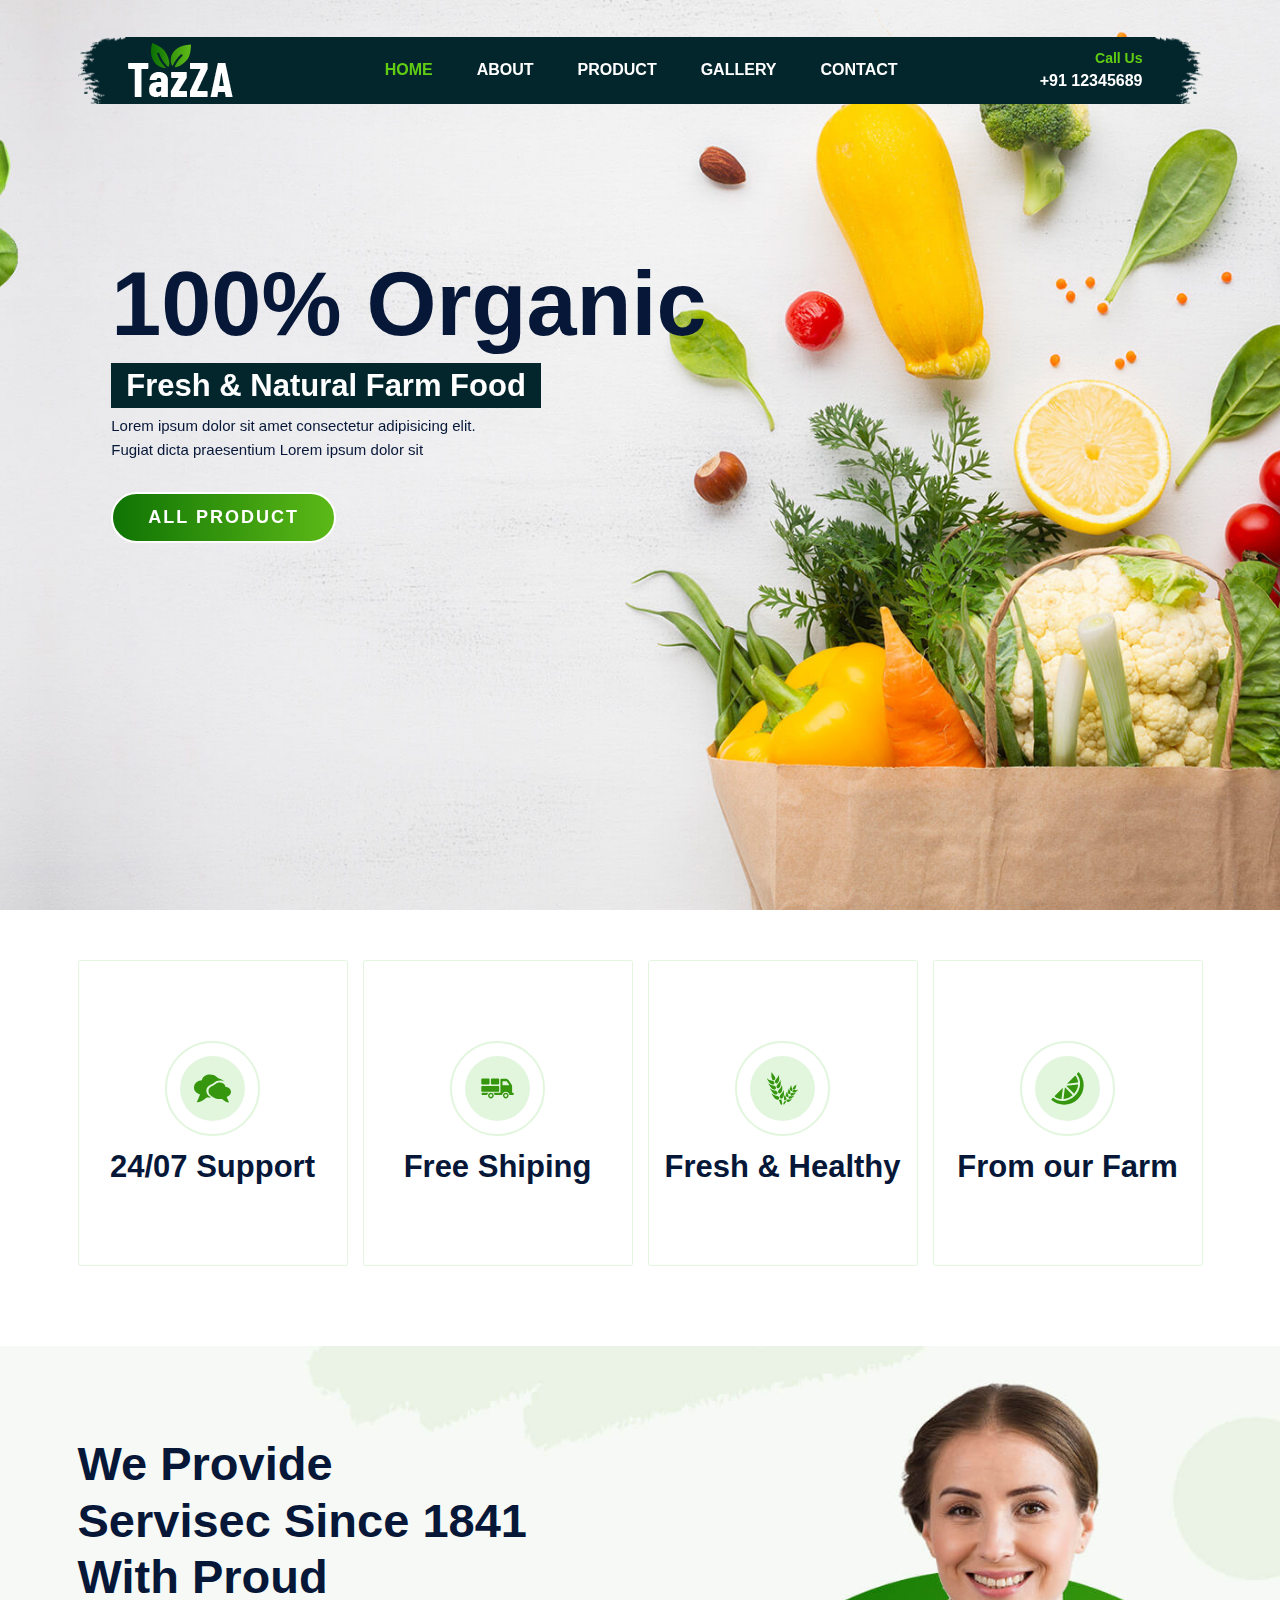
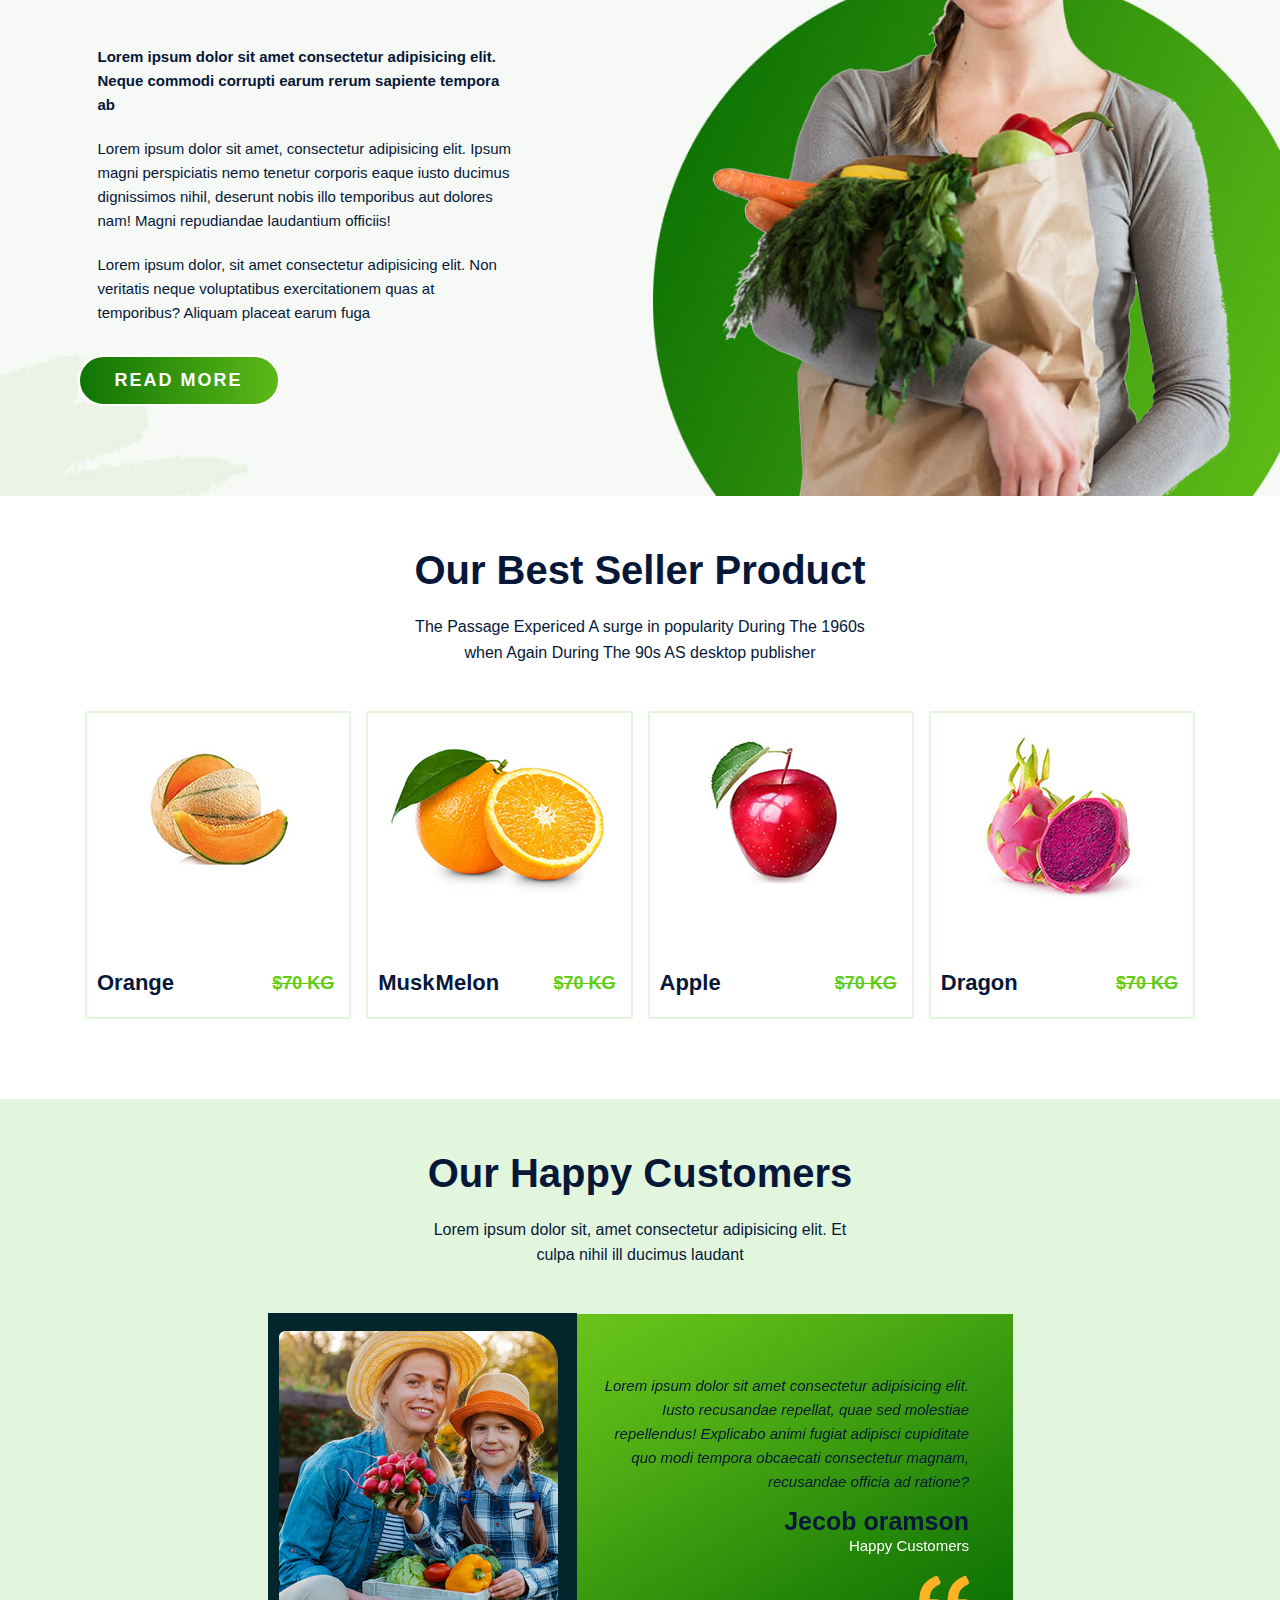
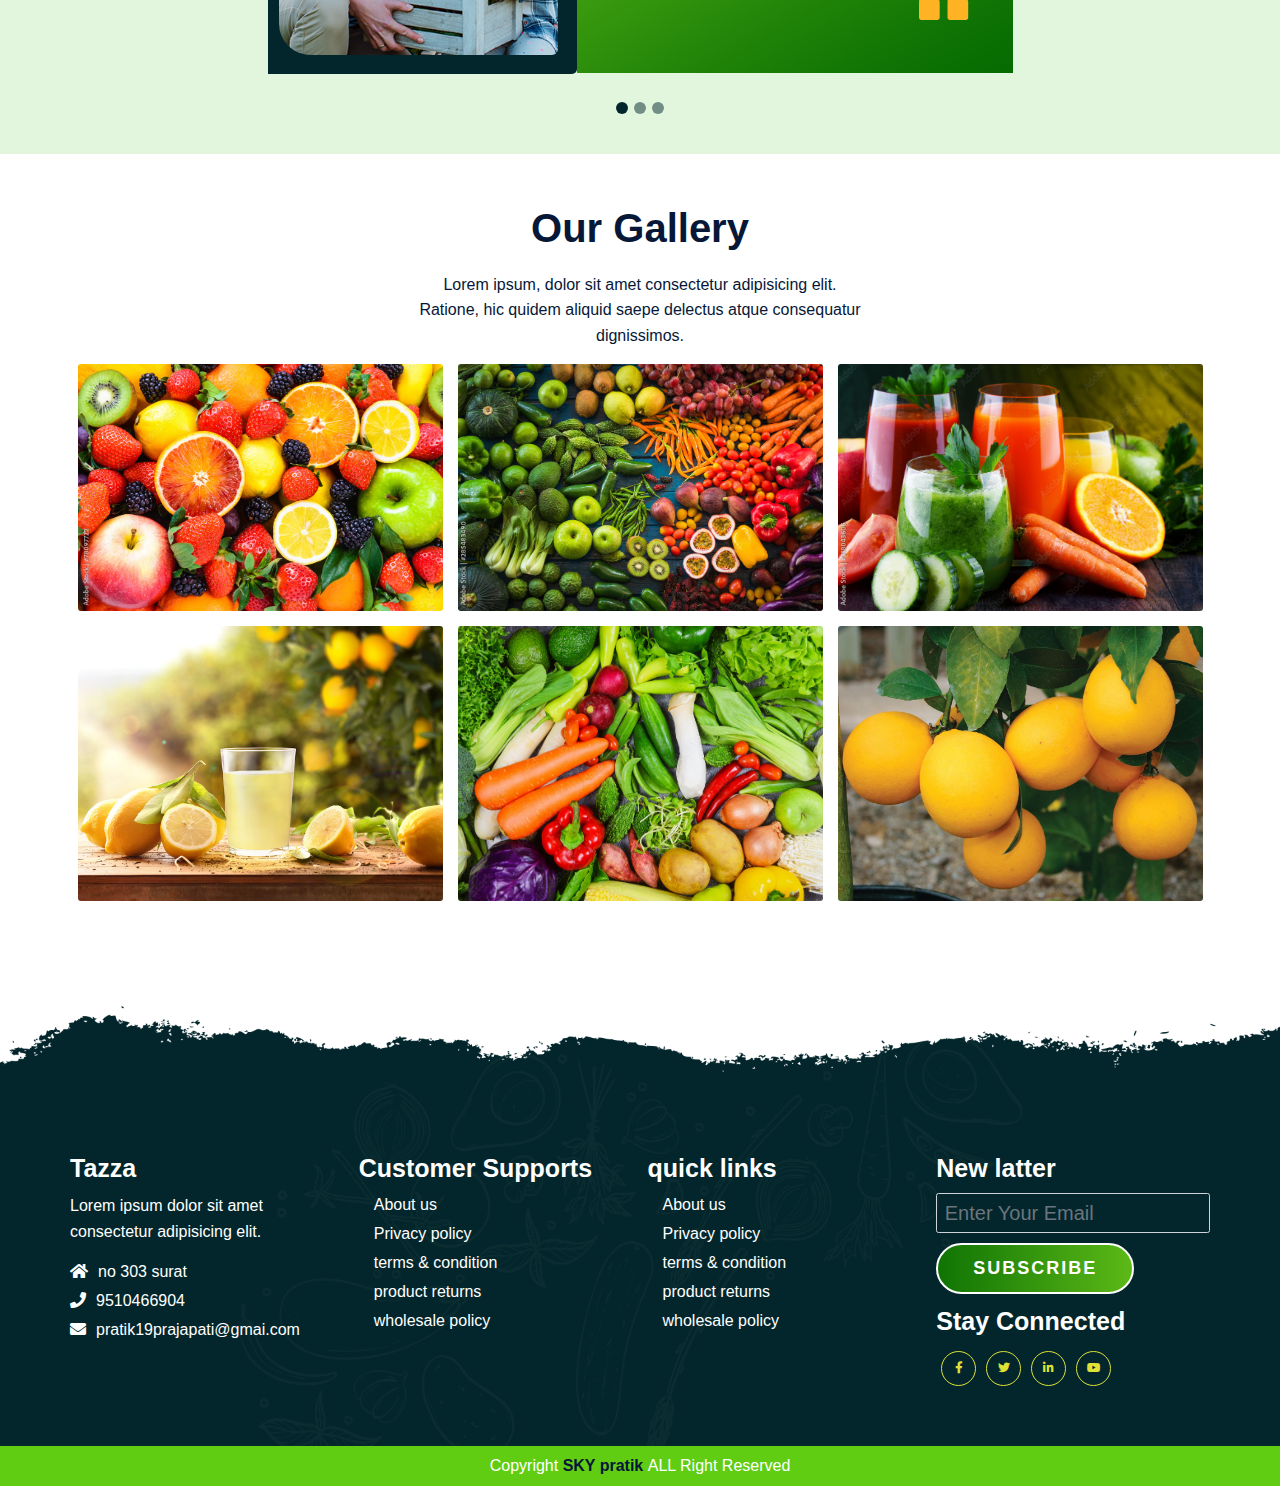
<file: index.html>
<!DOCTYPE html>
<html lang="en">

<head>
  <meta charset="UTF-8">
  <meta name="viewport" content="width=device-width, initial-scale=1.0">
  <title>Document</title>
  <!-- bootstrap css -->
    <link rel="stylesheet" href="bootstrap-5.1.3-dist/css/bootstrap.min.css">

  <!-- fontawsome cdn -->
  <link rel="stylesheet" href="https://cdnjs.cloudflare.com/ajax/libs/font-awesome/5.15.4/css/all.min.css"
    integrity="sha512-1ycn6IcaQQ40/MKBW2W4Rhis/DbILU74C1vSrLJxCq57o941Ym01SwNsOMqvEBFlcgUa6xLiPY/NS5R+E6ztJQ=="
    crossorigin="anonymous" referrerpolicy="no-referrer" />


  <!-- customize css -->
  <!-- style css -->
  <link rel="stylesheet" href="css/style.css">

  <!-- responsive css -->
  <link rel="stylesheet" href="css/responsive-style.css">
</head>

<body>
  <!-- 01 nav bar section star -->
  <header id="full_nav">
    <div class="header">
      <div class="container">
        <nav class="navbar navbar-expand-lg ">
          <a class="navbar-brand" href="#">
            <img src="img/logo.png" alt="logo">
          </a>
          <button class="navbar-toggler" type="button" data-bs-toggle="collapse" data-bs-target="#navbarNav"
            aria-controls="navbarNav" aria-expanded="false" aria-label="Toggle navigation">
            <!-- <span class="navbar-toggler-icon"></span> -->
            <i class="fas fa-stream navbar-toggler-icon"></i>
          </button>
          <div class="collapse navbar-collapse" id="navbarNav">
            <ul class="navbar-nav mx-auto">
              <li class="nav-item">
                <a class="nav-link active" aria-current="page" href="index.html">Home</a>
              </li>
              <li class="nav-item">
                <a class="nav-link " href="about.html">About</a>
              </li>
              <li class="nav-item">
                <a class="nav-link" href="product.html">Product</a>
              </li>
              <li class="nav-item">
                <a class="nav-link" href="gallery.html">Gallery</a>
              </li>
              <li class="nav-item">
                <a class="nav-link" href="contact.html">Contact</a>
              </li>
            </ul>
            <div class="header_right">
              <div class="text-lg-end">
                <span>Call Us</span>
                <span class="phone_no">+91 12345689</span>

              </div>

            </div>
          </div>
        </nav>

      </div>

    </div>

  </header>
  <!-- nav bar section end -->

  <!-- 02 banner section start -->
  <section class="banner_section">
    <div class="container">
      <div id="carouselExampleCaptions" class="carousel slide" data-bs-ride="carousel">

        <div class="carousel-inner">
          <div class="carousel-item active">
            <div class="carousel-caption ">
              <div class="banner-contant">
                <h1>100% Organic</h1>
                <h3>Fresh & Natural Farm Food</h3>
                <p>Lorem ipsum dolor sit amet consectetur adipisicing elit. Fugiat dicta praesentium Lorem ipsum dolor
                  sit </p>
                <a href="product.html" class="btn main-btn">ALL PRODUCT</a>
              </div>
            </div>
          </div>
          <div class="carousel-item ">
            <div class="carousel-caption ">
              <div class="banner-contant">
                <h1>100% Organic</h1>
                <h3>Fresh & Natural Farm Food</h3>
                <p>Lorem ipsum dolor sit amet consectetur adipisicing elit. Fugiat dicta praesentium </p>
                <a href="product.html" class="btn main-btn">ALL PRODUCT</a>
              </div>
            </div>
          </div>
        </div>
      </div>

    </div>
  </section>
  <!-- banner section end -->

  <!-- 03  4card section start -->
  <section class="feature_section">
    <div class="container">
      <div class="row">
        <div class="col-6 col-lg-3 mb-5">
          <div class="card features-box">
            <div class="text-center">
              <div class="features-icon-border">
                <div class="features-icon">
                  <img src="./img/feature-icon/ui-chat.svg" alt="">
                </div>
              </div>
              <div class="features-text">
                <h3>24/07 Support</h3>
              </div>
            </div>
          </div>
        </div>
        <div class="col-6 col-lg-3 mb-5">
          <div class="card features-box">
            <div class="text-center">
              <div class="features-icon-border">
                <div class="features-icon">
                  <img src="./img/feature-icon/truck-loaded.svg" alt="">
                </div>
              </div>
              <div class="features-text">
                <h3>Free Shiping</h3>
              </div>
            </div>
          </div>
        </div>
        <div class="col-6 col-lg-3 mb-5">
          <div class="card features-box">
            <div class="text-center">
              <div class="features-icon-border">
                <div class="features-icon">
                  <img src="./img/feature-icon/wheat.svg" alt="">
                </div>
              </div>
              <div class="features-text">
                <h3>Fresh & Healthy</h3>
              </div>
            </div>
          </div>
        </div>
        <div class="col-6 col-lg-3 mb-5">
          <div class="card features-box">
            <div class="text-center">
              <div class="features-icon-border">
                <div class="features-icon">
                  <img src="./img/feature-icon/lemon.svg" alt="">
                </div>
              </div>
              <div class="features-text">
                <h3>From our Farm</h3>
              </div>
            </div>
          </div>
        </div>
      </div>
    </div>
  </section>
  <!--  4card section end -->

  <!-- 04 about section start -->
  <section class="landing_about_section">
    <div class="container">
      <div class="row align-items-center">
        <div class="col-xl-5 col-lg-6 col-sm-8">
          <div class="about-contant">
            <h2>We provide Servisec since 1841 with proud</h2>
            <div class="about-details">
              <p class="fw-bold">
                Lorem ipsum dolor sit amet consectetur adipisicing elit. Neque commodi corrupti earum rerum sapiente
                tempora ab
              </p>
              <p>Lorem ipsum dolor sit amet, consectetur adipisicing elit. Ipsum magni perspiciatis nemo tenetur
                corporis eaque iusto ducimus dignissimos nihil, deserunt nobis illo temporibus aut dolores nam! Magni
                repudiandae laudantium officiis!</p>
              <p>Lorem ipsum dolor, sit amet consectetur adipisicing elit. Non veritatis neque voluptatibus
                exercitationem quas at temporibus? Aliquam placeat earum fuga </p>

              <a href="about.html" class="btn main-btn">Read More</a>
            </div>
          </div>
        </div>
      </div>
    </div>
  </section>
  <!-- 04 about section end -->

  <!-- 05 product card section start -->
  <section class="landing_product_section">
    <div class="container">
      <div class="row justify-content-center">
        <div class="col-12 text-center pb-5">
          <h2 class="section-title">Our best Seller Product</h2>
          <p class="section-subtitle">
            The Passage Expericed A surge in popularity During The 1960s when Again During The 90s AS desktop publisher
          </p>
        </div>
      </div>
      <div class="row mx-0">
        <div class="col-lg-3 col-sm-3 col-md-6  mb-5">
          <div class="card product-card">
            <div class="product-img">
              <img src="./img/products/product-1.jpg" alt="" class="img-fluid">
            </div>
            <div class="d-flex align-items-center justify-content-between">
              <h3>Orange</h3>
              <span>$70 KG</span>
            </div>
            <div class="product-detail">
              <a href="product.html" class="btn main-btn">View Products</a>
            </div>
          </div>

        </div>
        <div class="col-lg-3 col-sm-3 col-md-6 mb-5">
          <div class="card product-card">
            <div class="product-img">
              <img src="./img/products/product-2.jpg" alt="" class="img-fluid">
            </div>
            <div class="d-flex align-items-center justify-content-between">
              <h3>Musk Melon</h3>
              <span>$70 KG</span>
            </div>
            <div class="product-detail">
              <a href="product.html" class="btn main-btn">View Products</a>
            </div>
          </div>

        </div>
        <div class="col-lg-3 col-sm-3 col-md-6  mb-5">
          <div class="card product-card">
            <div class="product-img">
              <img src="./img/products/product-3.jpg" alt="" class="img-fluid">
            </div>
            <div class="d-flex align-items-center justify-content-between">
              <h3>Apple</h3>
              <span>$70 KG</span>
            </div>
            <div class="product-detail">
              <a href="product.html" class="btn main-btn">View Products</a>
            </div>
          </div>

        </div>
        <div class="col-lg-3 col-sm-3 col-md-6  mb-5">
          <div class="card product-card">
            <div class="product-img">
              <img src="./img/products/product-4.jpg" alt="" class="img-fluid">
            </div>
            <div class="d-flex align-items-center justify-content-between">
              <h3>Dragon</h3>
              <span>$70 KG</span>
            </div>
            <div class="product-detail">
              <a href="product.html" class="btn main-btn">View Products</a>
            </div>
          </div>

        </div>
      </div>
    </div>

  </section>
  <!-- 05 product card section end -->

  <!-- 06 review section start -->
  <section class="testimonial_section">
    <div class="container">
      <div class="row pb-5">
        <div class="col-12 text-center">
          <h2 class="section-title">Our Happy Customers</h2>
          <p class="section-subtitle">Lorem ipsum dolor sit, amet consectetur adipisicing elit. Et culpa nihil ill
            ducimus laudant</p>
        </div>
      </div>
      <div class="row justify-content-center">
        <div class="col-xl-8 col-md-10 ">
          <div id="carouselExampleIndicators" class="carousel slide" data-bs-ride="carousel">
            <div class="carousel-indicators">
              <button type="button" data-bs-target="#carouselExampleIndicators" data-bs-slide-to="0" class="active"
                aria-current="true" aria-label="Slide 1"></button>
              <button type="button" data-bs-target="#carouselExampleIndicators" data-bs-slide-to="1"
                aria-label="Slide 2"></button>
              <button type="button" data-bs-target="#carouselExampleIndicators" data-bs-slide-to="2"
                aria-label="Slide 3"></button>
            </div>
            <div class="carousel-inner">
              <div class="carousel-item active">
                <div class="d-sm-flex row">
                  <div class="profile-box col-sm-5">
                    <img src="./img/testimonial/testimonial-1.png" alt="" class="img-fluid">
                  </div>
                  <div class="card col-sm-7">
                    <div class="desc-box">
                      <p class="fst-italic">Lorem ipsum dolor sit amet consectetur adipisicing elit. Iusto recusandae
                        repellat, quae sed molestiae repellendus! Explicabo animi fugiat adipisci cupiditate quo modi
                        tempora obcaecati consectetur magnam, recusandae officia ad ratione?</p>
                      <div class="my-4">
                        <h4>Jecob oramson</h4>
                        <p class="m-0 text-white">Happy Customers</p>
                      </div>
                      <img src="./img/testimonial/qoutes.svg" alt="" class="float-end">
                    </div>
                  </div>
                </div>
              </div>
              <div class="carousel-item ">
                <div class="d-sm-flex row">
                  <div class="profile-box col-sm-5">
                    <img src="./img/testimonial/testimonial-1.png" alt="" class="img-fluid">
                  </div>
                  <div class="card col-sm-7">
                    <div class="desc-box">
                      <p class="fst-italic">Lorem ipsum dolor sit amet consectetur adipisicing elit. Iusto recusandae
                        repellat, quae sed molestiae repellendus! Explicabo animi fugiat adipisci cupiditate quo modi
                        tempora obcaecati consectetur magnam, recusandae officia ad ratione?</p>
                      <div class="my-4">
                        <h4>Jecob oramson</h4>
                        <p class="m-0 text-white">Happy Customers</p>
                      </div>
                      <img src="./img/testimonial/qoutes.svg" alt="" class="float-end">
                    </div>
                  </div>
                </div>
              </div>
              <div class="carousel-item ">
                <div class="d-sm-flex row">
                  <div class="profile-box col-sm-5">
                    <img src="./img/testimonial/testimonial-1.png" alt="" class="img-fluid">
                  </div>
                  <div class="card col-sm-7">
                    <div class="desc-box">
                      <p class="fst-italic">Lorem ipsum dolor sit amet consectetur adipisicing elit. Iusto recusandae
                        repellat, quae sed molestiae repellendus! Explicabo animi fugiat adipisci cupiditate quo modi
                        tempora obcaecati consectetur magnam, recusandae officia ad ratione?</p>
                      <div class="my-4">
                        <h4>Jecob oramson</h4>
                        <p class="m-0 text-white">Happy Customers</p>
                      </div>
                      <img src="./img/testimonial/qoutes.svg" alt="" class="float-end">
                    </div>
                  </div>
                </div>
              </div>
            </div>

          </div>
        </div>
      </div>
    </div>

  </section>
  <!-- 06 review section end -->

  <!-- 07 gallery section start -->
  <section class="gallery_section">
    <div class="container">
      <div class="row ">
        <div class="col-12 text-center pb-5">
          <h2 class="section-title">Our Gallery</h2>
          <p class="section-subtitle">
            Lorem ipsum, dolor sit amet consectetur adipisicing elit. Ratione, hic quidem aliquid saepe delectus atque
            consequatur dignissimos.
          </p>
          <div class="row">
            <div class="col-sm-6 col-lg-4 mb-4">
              <a href="img/gallery/g-1.jpg">
                <img src="img/gallery/g-1.jpg" alt="" class="img-fluid rounded-3">
              </a>
            </div>
            <div class="col-sm-6 col-lg-4 mb-4">
              <a href="img/gallery/g-2.jpg">
                <img src="img/gallery/g-2.jpg" alt="" class="img-fluid rounded-3">
              </a>
            </div>
            <div class="col-sm-6 col-lg-4 mb-4">
              <a href="img/gallery/g-3.jpg">
                <img src="img/gallery/g-3.jpg" alt="" class="img-fluid rounded-3">
              </a>
            </div>
            <div class="col-sm-6 col-lg-4 mb-4">
              <a href="img/gallery/g-4.jpg">
                <img src="img/gallery/g-4.jpg" alt="" class="img-fluid rounded-3">
              </a>
            </div>
            <div class="col-sm-6 col-lg-4 mb-4">
              <a href="img/gallery/g-5.jpg">
                <img src="img/gallery/g-5.jpg" alt="" class="img-fluid rounded-3">
              </a>
            </div>
            <div class="col-sm-6 col-lg-4 mb-4">
              <a href="img/gallery/g-6.jpg">
                <img src="img/gallery/g-6.jpg" alt="" class="img-fluid rounded-3">
              </a>
            </div>
          </div>

        </div>
      </div>
    </div>

  </section>
  <!-- 07 gallery section end -->

  <!-- 08 footer section start -->
  <section class="footer_wrapper mt-3 mb-md-0">
    <div class="container px-5 px-lg-0">
      <div class="row">
        <div class="col-lg-3 col-sm-6 mb-5 mb-lg-0">
          <h5>Tazza</h5>
          <p class="mb-4 ps-0 company-details">Lorem ipsum dolor sit amet consectetur adipisicing elit.
          </p>
          <div class="contact-info">
            <ul class="list-unstyled">
              <li><a href="#"><i class="fa fa-home me-3"></i>no 303 surat</a></li>
              <li><a href="#"><i class="fa fa-phone me-3"></i>9510466904</a></li>
              <li><a href="#"><i class="fa fa-envelope me-3"></i>pratik19prajapati@gmai.com</a></li>
            </ul>
          </div>
        </div>
        <div class="col-lg-3 col-sm-6 mb-5 mb-lg-0">
          <h5>Customer Supports</h5>
          <ul class="link-widget p-0">
            <li><a href="#">About us</a></li>
            <li><a href="#">Privacy policy</a></li>
            <li><a href="#">terms & condition</a></li>
            <li><a href="#">product returns</a></li>
            <li><a href="#">wholesale policy</a></li>

          </ul>
        </div>
        <div class="col-lg-3 col-sm-6 mb-5 mb-lg-0">
          <h5>quick links</h5>
          <ul class="link-widget p-0">
            <li><a href="#">About us</a></li>
            <li><a href="#">Privacy policy</a></li>
            <li><a href="#">terms & condition</a></li>
            <li><a href="#">product returns</a></li>
            <li><a href="#">wholesale policy</a></li>

          </ul>
        </div>
        <div class="col-lg-3 col-sm-6 mb-5 mb-lg-0">
          <h5>New latter</h5>
          <div class="form-group mb-4">
            <input type="email" class="form-control bg-transparent" placeholder="Enter Your Email">
            <button type="submit" class="btn main-btn">Subscribe</button>
          </div>
          <h5>Stay Connected</h5>
          <ul class="social-network d-flex align-items-center p-0">
            <li><a href="#"><i class="fab fa-facebook-f"></i></a></li>
            <li><a href="#"><i class="fab fa-twitter"></i></a></li>
            <li><a href="#"><i class="fab fa-linkedin-in"></i></a></li>
            <li><a href="#"><i class="fab fa-youtube"></i></a></li>

          </ul>
        </div>
      </div>

    </div>
    <div class="container-fluid copyright-section">
      <p>Copyright <a href="#">SKY pratik </a>ALL Right Reserved</p>
    </div>

  </section>
  <!-- 08 footer section end -->











  <!-- bootstrap 5 cdn js -->
    <script src="bootstrap-5.1.3-dist/js/bootstrap.min.js"   integrity="sha384-7+zCNj/IqJ95wo16oMtfsKbZ9ccEh31eOz1HGyDuCQ6wgnyJNSYdrPa03rtR1zdB"
    crossorigin="anonymous">
    </script>
  <script src="https://cdn.jsdelivr.net/npm/bootstrap@5.1.3/dist/js/bootstrap.min.js"
    integrity="sha384-QJHtvGhmr9XOIpI6YVutG+2QOK9T+ZnN4kzFN1RtK3zEFEIsxhlmWl5/YESvpZ13"
    crossorigin="anonymous"></script>



  <!-- customize js -->
  <script src="js/main.js"></script>
</body>

</html>
</file>
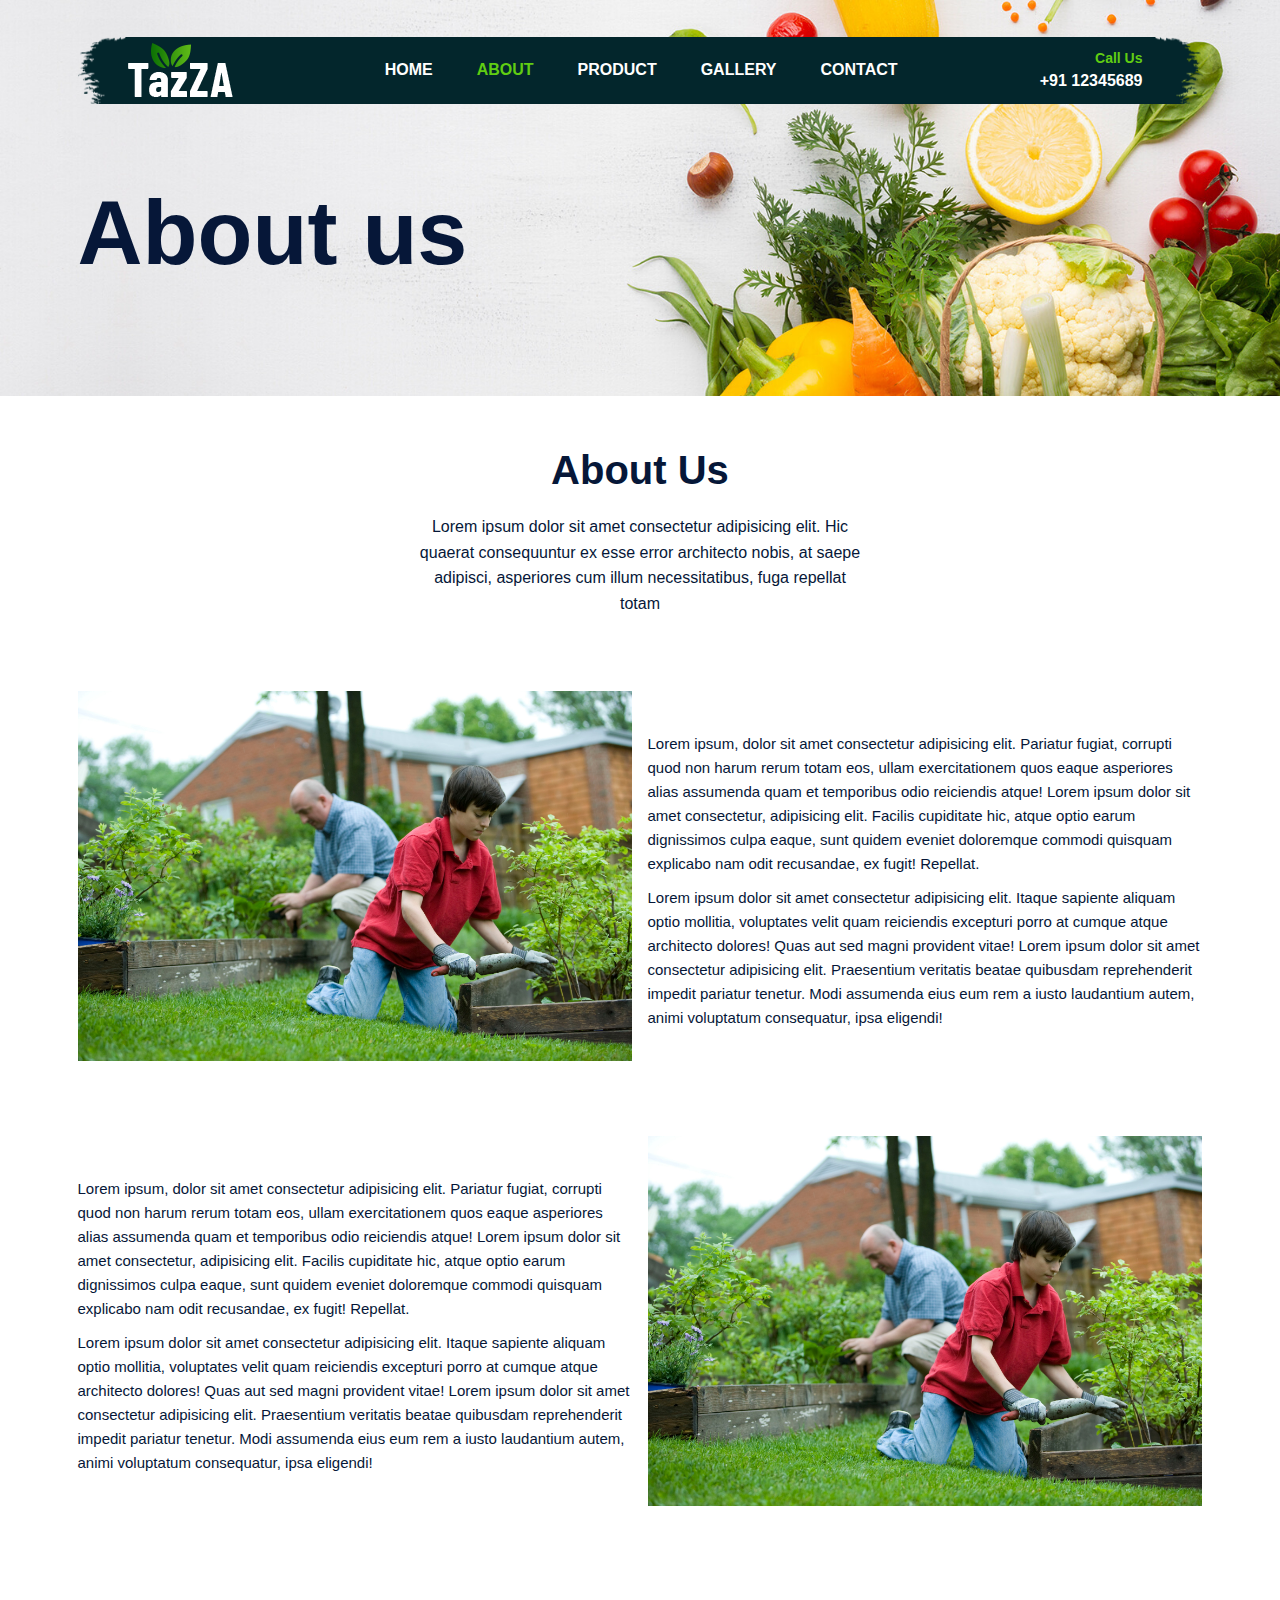
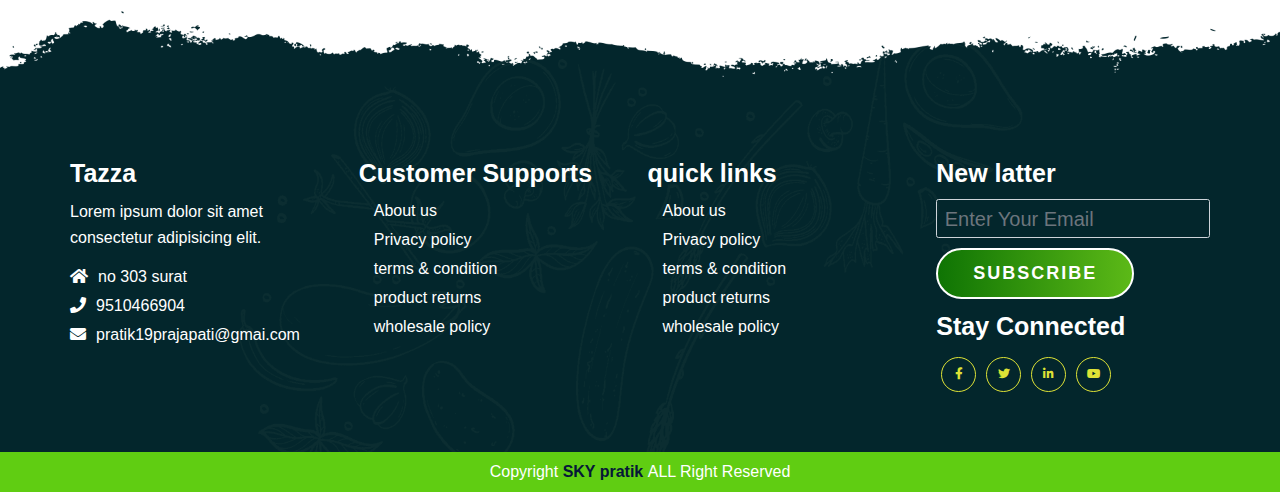
<file: about.html>
<!DOCTYPE html>
<html lang="en">

<head>
    <meta charset="UTF-8">
    <meta name="viewport" content="width=device-width, initial-scale=1.0">
    <title>Document</title>
    <!-- bootstrap css -->
    <link rel="stylesheet" href="bootstrap-5.1.3-dist/css/bootstrap.min.css">

    <!-- fontawsome cdn -->
    <link rel="stylesheet" href="https://cdnjs.cloudflare.com/ajax/libs/font-awesome/5.15.4/css/all.min.css"
        integrity="sha512-1ycn6IcaQQ40/MKBW2W4Rhis/DbILU74C1vSrLJxCq57o941Ym01SwNsOMqvEBFlcgUa6xLiPY/NS5R+E6ztJQ=="
        crossorigin="anonymous" referrerpolicy="no-referrer" />


    <!-- customize css -->
    <!-- style css -->
    <link rel="stylesheet" href="css/style.css">

    <!-- responsive css -->
    <link rel="stylesheet" href="css/responsive-style.css">
</head>

<body class="about">

    <!-- 01 nav bar section star -->
    <header id="full_nav">
        <div class="header">
            <div class="container">
                <nav class="navbar navbar-expand-lg ">
                    <a class="navbar-brand" href="#">
                        <img src="img/logo.png" alt="logo">
                    </a>
                    <button class="navbar-toggler" type="button" data-bs-toggle="collapse" data-bs-target="#navbarNav"
                        aria-controls="navbarNav" aria-expanded="false" aria-label="Toggle navigation">
                        <!-- <span class="navbar-toggler-icon"></span> -->
                        <i class="fas fa-stream navbar-toggler-icon"></i>
                    </button>
                    <div class="collapse navbar-collapse" id="navbarNav">
                        <ul class="navbar-nav mx-auto">
                            <li class="nav-item">
                                <a class="nav-link " aria-current="page" href="index.html">Home</a>
                            </li>
                            <li class="nav-item">
                                <a class="nav-link active" href="about.html">About</a>
                            </li>
                            <li class="nav-item">
                                <a class="nav-link" href="product.html">Product</a>
                            </li>
                            <li class="nav-item">
                                <a class="nav-link" href="gallery.html">Gallery</a>
                            </li>
                            <li class="nav-item">
                                <a class="nav-link" href="contact.html">Contact</a>
                            </li>
                        </ul>
                        <div class="header_right">
                            <div class="text-lg-end">
                                <span>Call Us</span>
                                <span class="phone_no">+91 12345689</span>

                            </div>

                        </div>
                    </div>
                </nav>

            </div>

        </div>

    </header>
    <!-- nav bar section end -->

    <!--02 banner section start  -->
    <section class="banner_section">
        <div class="container">
            <div class="banner-contant">
                <h1>About us</h1>
            </div>
        </div>

    </section>
    <!-- banner section end  -->

    <!-- 03about section start -->
    <section class="about_section">
        <div class="container">
            <div class="row justify-content-center">
                <div class="col-12 text-center pb-5">
                    <h2 class="section-title">About us</h2>
                    <p class="section-subtitle">Lorem ipsum dolor sit amet consectetur adipisicing elit. Hic quaerat
                        consequuntur ex esse error
                        architecto nobis, at saepe adipisci, asperiores cum illum necessitatibus, fuga repellat totam
                    </p>
                </div>
            </div>
            <div class="row align-items-center py-5">
                <div class="col-lg-6 col-12 mb-4">
                    <img src="./img/about/about-img.jpg" alt="" class="img-fluid">
                </div>
                <div class="col-lg-6 col-12 mb-4">
                    <div class="about-contant">
                        <div class="about-details">
                            <p>Lorem ipsum, dolor sit amet consectetur adipisicing elit. Pariatur fugiat, corrupti quod
                                non harum rerum totam eos, ullam exercitationem quos eaque asperiores alias assumenda
                                quam et temporibus odio reiciendis atque! Lorem ipsum dolor sit amet consectetur,
                                adipisicing elit. Facilis cupiditate hic, atque optio earum dignissimos culpa eaque,
                                sunt quidem eveniet doloremque commodi quisquam explicabo nam odit recusandae, ex fugit!
                                Repellat.</p>
                            <p>Lorem ipsum dolor sit amet consectetur adipisicing elit. Itaque sapiente aliquam optio
                                mollitia, voluptates velit quam reiciendis excepturi porro at cumque atque architecto
                                dolores! Quas aut sed magni provident vitae! Lorem ipsum dolor sit amet consectetur
                                adipisicing elit. Praesentium veritatis beatae quibusdam reprehenderit impedit pariatur
                                tenetur. Modi assumenda eius eum rem a iusto laudantium autem, animi voluptatum
                                consequatur, ipsa eligendi!</p>
                        </div>
                    </div>

                </div>
            </div>
            <div class="row align-items-center py-5">
              
                <div class="col-lg-6 col-12 mb-4 order-2 order-lg-1">
                    <div class="about-contant">
                        <div class="about-details">
                            <p>Lorem ipsum, dolor sit amet consectetur adipisicing elit. Pariatur fugiat, corrupti quod
                                non harum rerum totam eos, ullam exercitationem quos eaque asperiores alias assumenda
                                quam et temporibus odio reiciendis atque! Lorem ipsum dolor sit amet consectetur,
                                adipisicing elit. Facilis cupiditate hic, atque optio earum dignissimos culpa eaque,
                                sunt quidem eveniet doloremque commodi quisquam explicabo nam odit recusandae, ex fugit!
                                Repellat.</p>
                            <p>Lorem ipsum dolor sit amet consectetur adipisicing elit. Itaque sapiente aliquam optio
                                mollitia, voluptates velit quam reiciendis excepturi porro at cumque atque architecto
                                dolores! Quas aut sed magni provident vitae! Lorem ipsum dolor sit amet consectetur
                                adipisicing elit. Praesentium veritatis beatae quibusdam reprehenderit impedit pariatur
                                tenetur. Modi assumenda eius eum rem a iusto laudantium autem, animi voluptatum
                                consequatur, ipsa eligendi!</p>
                        </div>
                    </div>

                </div>
                <div class="col-lg-6 col-12 mb-4 order-1 order-lg-2">
                    <img src="./img/about/about-img.jpg" alt="" class="img-fluid">
                </div>
            </div>
        </div>

    </section>
    <!-- about section start -->






    <!-- 04 footer section start -->
    <section class="footer_wrapper mt-3 mb-md-0">
        <div class="container px-5 px-lg-0">
            <div class="row">
                <div class="col-lg-3 col-sm-6 mb-5 mb-lg-0">
                    <h5>Tazza</h5>
                    <p class="mb-4 ps-0 company-details">Lorem ipsum dolor sit amet consectetur adipisicing elit.
                    </p>
                    <div class="contact-info">
                        <ul class="list-unstyled">
                            <li><a href="#"><i class="fa fa-home me-3"></i>no 303 surat</a></li>
                            <li><a href="#"><i class="fa fa-phone me-3"></i>9510466904</a></li>
                            <li><a href="#"><i class="fa fa-envelope me-3"></i>pratik19prajapati@gmai.com</a></li>
                        </ul>
                    </div>
                </div>
                <div class="col-lg-3 col-sm-6 mb-5 mb-lg-0">
                    <h5>Customer Supports</h5>
                    <ul class="link-widget p-0">
                        <li><a href="#">About us</a></li>
                        <li><a href="#">Privacy policy</a></li>
                        <li><a href="#">terms & condition</a></li>
                        <li><a href="#">product returns</a></li>
                        <li><a href="#">wholesale policy</a></li>

                    </ul>
                </div>
                <div class="col-lg-3 col-sm-6 mb-5 mb-lg-0">
                    <h5>quick links</h5>
                    <ul class="link-widget p-0">
                        <li><a href="#">About us</a></li>
                        <li><a href="#">Privacy policy</a></li>
                        <li><a href="#">terms & condition</a></li>
                        <li><a href="#">product returns</a></li>
                        <li><a href="#">wholesale policy</a></li>

                    </ul>
                </div>
                <div class="col-lg-3 col-sm-6 mb-5 mb-lg-0">
                    <h5>New latter</h5>
                    <div class="form-group mb-4">
                        <input type="email" class="form-control bg-transparent" placeholder="Enter Your Email">
                        <button type="submit" class="btn main-btn">Subscribe</button>
                    </div>
                    <h5>Stay Connected</h5>
                    <ul class="social-network d-flex align-items-center p-0">
                        <li><a href="#"><i class="fab fa-facebook-f"></i></a></li>
                        <li><a href="#"><i class="fab fa-twitter"></i></a></li>
                        <li><a href="#"><i class="fab fa-linkedin-in"></i></a></li>
                        <li><a href="#"><i class="fab fa-youtube"></i></a></li>

                    </ul>
                </div>
            </div>

        </div>
        <div class="container-fluid copyright-section">
            <p>Copyright <a href="#">SKY pratik </a>ALL Right Reserved</p>
        </div>

    </section>
    <!--  footer section end -->




     <!-- bootstrap 5 cdn js -->
     <script src="bootstrap-5.1.3-dist/js/bootstrap.min.js"   integrity="sha384-7+zCNj/IqJ95wo16oMtfsKbZ9ccEh31eOz1HGyDuCQ6wgnyJNSYdrPa03rtR1zdB"
     crossorigin="anonymous">
     </script>
   <script src="https://cdn.jsdelivr.net/npm/bootstrap@5.1.3/dist/js/bootstrap.min.js"
     integrity="sha384-QJHtvGhmr9XOIpI6YVutG+2QOK9T+ZnN4kzFN1RtK3zEFEIsxhlmWl5/YESvpZ13"
     crossorigin="anonymous"></script>

   


    <!-- customize js -->
    <script src="js/main.js"></script>
</body>

</html>
</file>
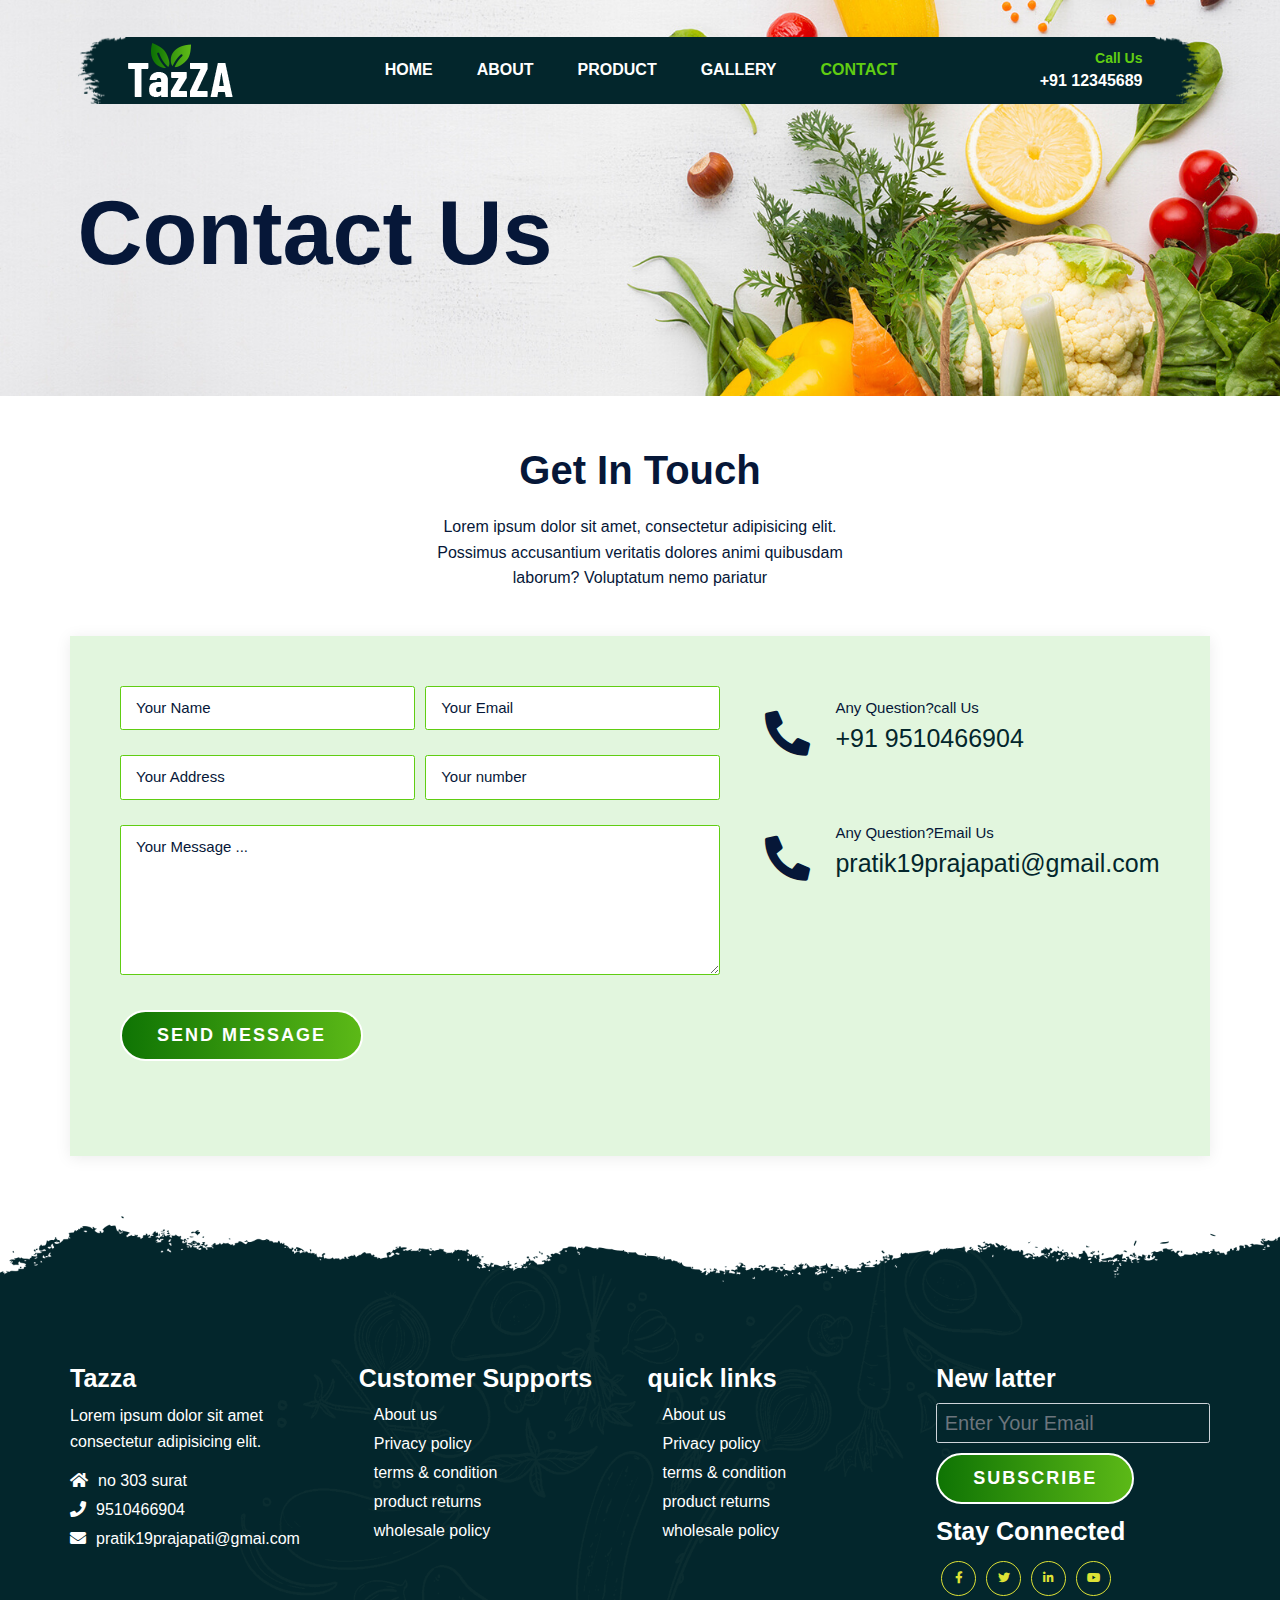
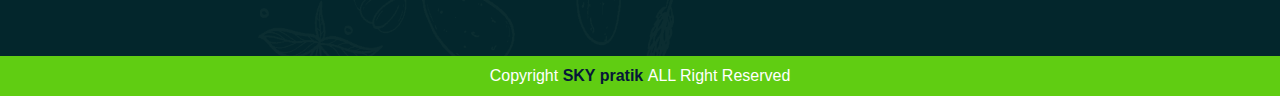
<file: contact.html>
<!DOCTYPE html>
<html lang="en">

<head>
    <meta charset="UTF-8">
    <meta name="viewport" content="width=device-width, initial-scale=1.0">
    <title>Document</title>
    <!-- bootstrap css -->
    <link rel="stylesheet" href="bootstrap-5.1.3-dist/css/bootstrap.min.css">

    <!-- fontawsome cdn -->
    <link rel="stylesheet" href="https://cdnjs.cloudflare.com/ajax/libs/font-awesome/5.15.4/css/all.min.css"
        integrity="sha512-1ycn6IcaQQ40/MKBW2W4Rhis/DbILU74C1vSrLJxCq57o941Ym01SwNsOMqvEBFlcgUa6xLiPY/NS5R+E6ztJQ=="
        crossorigin="anonymous" referrerpolicy="no-referrer" />
   

    <!-- customize css -->
    <!-- style css -->
    <link rel="stylesheet" href="css/style.css">

    <!-- responsive css -->
    <link rel="stylesheet" href="css/responsive-style.css">
</head>

<body class="about">

    <!-- 01 nav bar section star -->
    <header id="full_nav">
        <div class="header">
            <div class="container">
                <nav class="navbar navbar-expand-lg ">
                    <a class="navbar-brand" href="#">
                        <img src="img/logo.png" alt="logo">
                    </a>
                    <button class="navbar-toggler" type="button" data-bs-toggle="collapse" data-bs-target="#navbarNav"
                        aria-controls="navbarNav" aria-expanded="false" aria-label="Toggle navigation">
                        <!-- <span class="navbar-toggler-icon"></span> -->
                        <i class="fas fa-stream navbar-toggler-icon"></i>
                    </button>
                    <div class="collapse navbar-collapse" id="navbarNav">
                        <ul class="navbar-nav mx-auto">
                            <li class="nav-item">
                                <a class="nav-link " aria-current="page" href="index.html">Home</a>
                            </li>
                            <li class="nav-item">
                                <a class="nav-link " href="about.html">About</a>
                            </li>
                            <li class="nav-item">
                                <a class="nav-link" href="product.html">Product</a>
                            </li>
                            <li class="nav-item">
                                <a class="nav-link" href="gallery.html">Gallery</a>
                            </li>
                            <li class="nav-item">
                                <a class="nav-link active" href="contact.html">Contact</a>
                            </li>
                        </ul>
                        <div class="header_right">
                            <div class="text-lg-end">
                                <span>Call Us</span>
                                <span class="phone_no">+91 12345689</span>

                            </div>

                        </div>
                    </div>
                </nav>

            </div>

        </div>

    </header>
    <!-- nav bar section end -->

    <!--02 banner section start  -->
    <section class="banner_section">
        <div class="container">
            <div class="banner-contant">
                <h1>Contact Us</h1>
            </div>
        </div>

    </section>
    <!-- banner section end  -->

    <!-- contact section start -->
    <section class="contact">
        <div class="container">
            <div class="row justify-content-center">
                <div class="col-12 text-center pb-5">
                    <h2 class="section-title">Get in Touch</h2>
                    <p class="section-subtitle">Lorem ipsum dolor sit amet, consectetur adipisicing elit. Possimus
                        accusantium veritatis dolores animi quibusdam laborum? Voluptatum nemo pariatur</p>
                </div>
                <div class="col-12  contact-form">
                    <div class="row">
                        <div class="col-lg-7 mb-5">
                            <div class="row g-3">
                                <div class="col-md-6 mb-4">
                                    <input type="text" class="form-control" placeholder="Your Name" required>
                                </div>
                                <div class="col-md-6 mb-4">
                                    <input type="email" class="form-control" placeholder="Your Email" required>
                                </div>
                                <div class="col-md-6 mb-4">
                                    <input type="text" class="form-control" placeholder="Your Address" required>
                                </div>
                                <div class="col-md-6 mb-4">
                                    <input type="number" class="form-control" placeholder="Your number" required>
                                </div>
                                <div class="col-12 mb-4">
                                    <textarea  class="form-control">Your Message ...</textarea>
                                </div>
                                <div class="col-12 mb-4">
                                    <button type="submit " class="btn main-btn">Send Message</button>
                                </div>
                            </div>
                        </div>
                       <div class="col-lg-5 mb-5">
                        <div class="contant-box ms-sm-5">
                            <ul class="info-box cleafix">
                                <li>
                                    <i class="fas fa-phone-alt"></i>
                                    <p>Any Question?call Us</p>
                                    <div>
                                        <a href="#">+91 9510466904</a>
                                    </div>
                                </li>
                                <li>
                                    <i class="fas fa-phone-alt"></i>
                                    <p>Any Question?Email Us</p>
                                    <div>
                                        <a href="#">pratik19prajapati@gmail.com</a>
                                    </div>
                                </li>
                            </ul>
                        </div>
                       </div>
                    </div>
                </div>
            </div>
        </div>

    </section>
    <!-- contact section end -->








    <!-- 04 footer section start -->
    <section class="footer_wrapper mt-3 mb-md-0">
        <div class="container px-5 px-lg-0">
            <div class="row">
                <div class="col-lg-3 col-sm-6 mb-5 mb-lg-0">
                    <h5>Tazza</h5>
                    <p class="mb-4 ps-0 company-details">Lorem ipsum dolor sit amet consectetur adipisicing elit.
                    </p>
                    <div class="contact-info">
                        <ul class="list-unstyled">
                            <li><a href="#"><i class="fa fa-home me-3"></i>no 303 surat</a></li>
                            <li><a href="#"><i class="fa fa-phone me-3"></i>9510466904</a></li>
                            <li><a href="#"><i class="fa fa-envelope me-3"></i>pratik19prajapati@gmai.com</a></li>
                        </ul>
                    </div>
                </div>
                <div class="col-lg-3 col-sm-6 mb-5 mb-lg-0">
                    <h5>Customer Supports</h5>
                    <ul class="link-widget p-0">
                        <li><a href="#">About us</a></li>
                        <li><a href="#">Privacy policy</a></li>
                        <li><a href="#">terms & condition</a></li>
                        <li><a href="#">product returns</a></li>
                        <li><a href="#">wholesale policy</a></li>

                    </ul>
                </div>
                <div class="col-lg-3 col-sm-6 mb-5 mb-lg-0">
                    <h5>quick links</h5>
                    <ul class="link-widget p-0">
                        <li><a href="#">About us</a></li>
                        <li><a href="#">Privacy policy</a></li>
                        <li><a href="#">terms & condition</a></li>
                        <li><a href="#">product returns</a></li>
                        <li><a href="#">wholesale policy</a></li>

                    </ul>
                </div>
                <div class="col-lg-3 col-sm-6 mb-5 mb-lg-0">
                    <h5>New latter</h5>
                    <div class="form-group mb-4">
                        <input type="email" class="form-control bg-transparent" placeholder="Enter Your Email">
                        <button type="submit" class="btn main-btn">Subscribe</button>
                    </div>
                    <h5>Stay Connected</h5>
                    <ul class="social-network d-flex align-items-center p-0">
                        <li><a href="#"><i class="fab fa-facebook-f"></i></a></li>
                        <li><a href="#"><i class="fab fa-twitter"></i></a></li>
                        <li><a href="#"><i class="fab fa-linkedin-in"></i></a></li>
                        <li><a href="#"><i class="fab fa-youtube"></i></a></li>

                    </ul>
                </div>
            </div>

        </div>
        <div class="container-fluid copyright-section">
            <p>Copyright <a href="#">SKY pratik </a>ALL Right Reserved</p>
        </div>

    </section>
    <!--  footer section end -->




     <!-- bootstrap 5 cdn js -->
     <script src="bootstrap-5.1.3-dist/js/bootstrap.min.js"   integrity="sha384-7+zCNj/IqJ95wo16oMtfsKbZ9ccEh31eOz1HGyDuCQ6wgnyJNSYdrPa03rtR1zdB"
     crossorigin="anonymous">
     </script>
   <script src="https://cdn.jsdelivr.net/npm/bootstrap@5.1.3/dist/js/bootstrap.min.js"
     integrity="sha384-QJHtvGhmr9XOIpI6YVutG+2QOK9T+ZnN4kzFN1RtK3zEFEIsxhlmWl5/YESvpZ13"
     crossorigin="anonymous"></script>

   


    <!-- customize js -->
    <script src="js/main.js"></script>
</body>

</html>
</file>
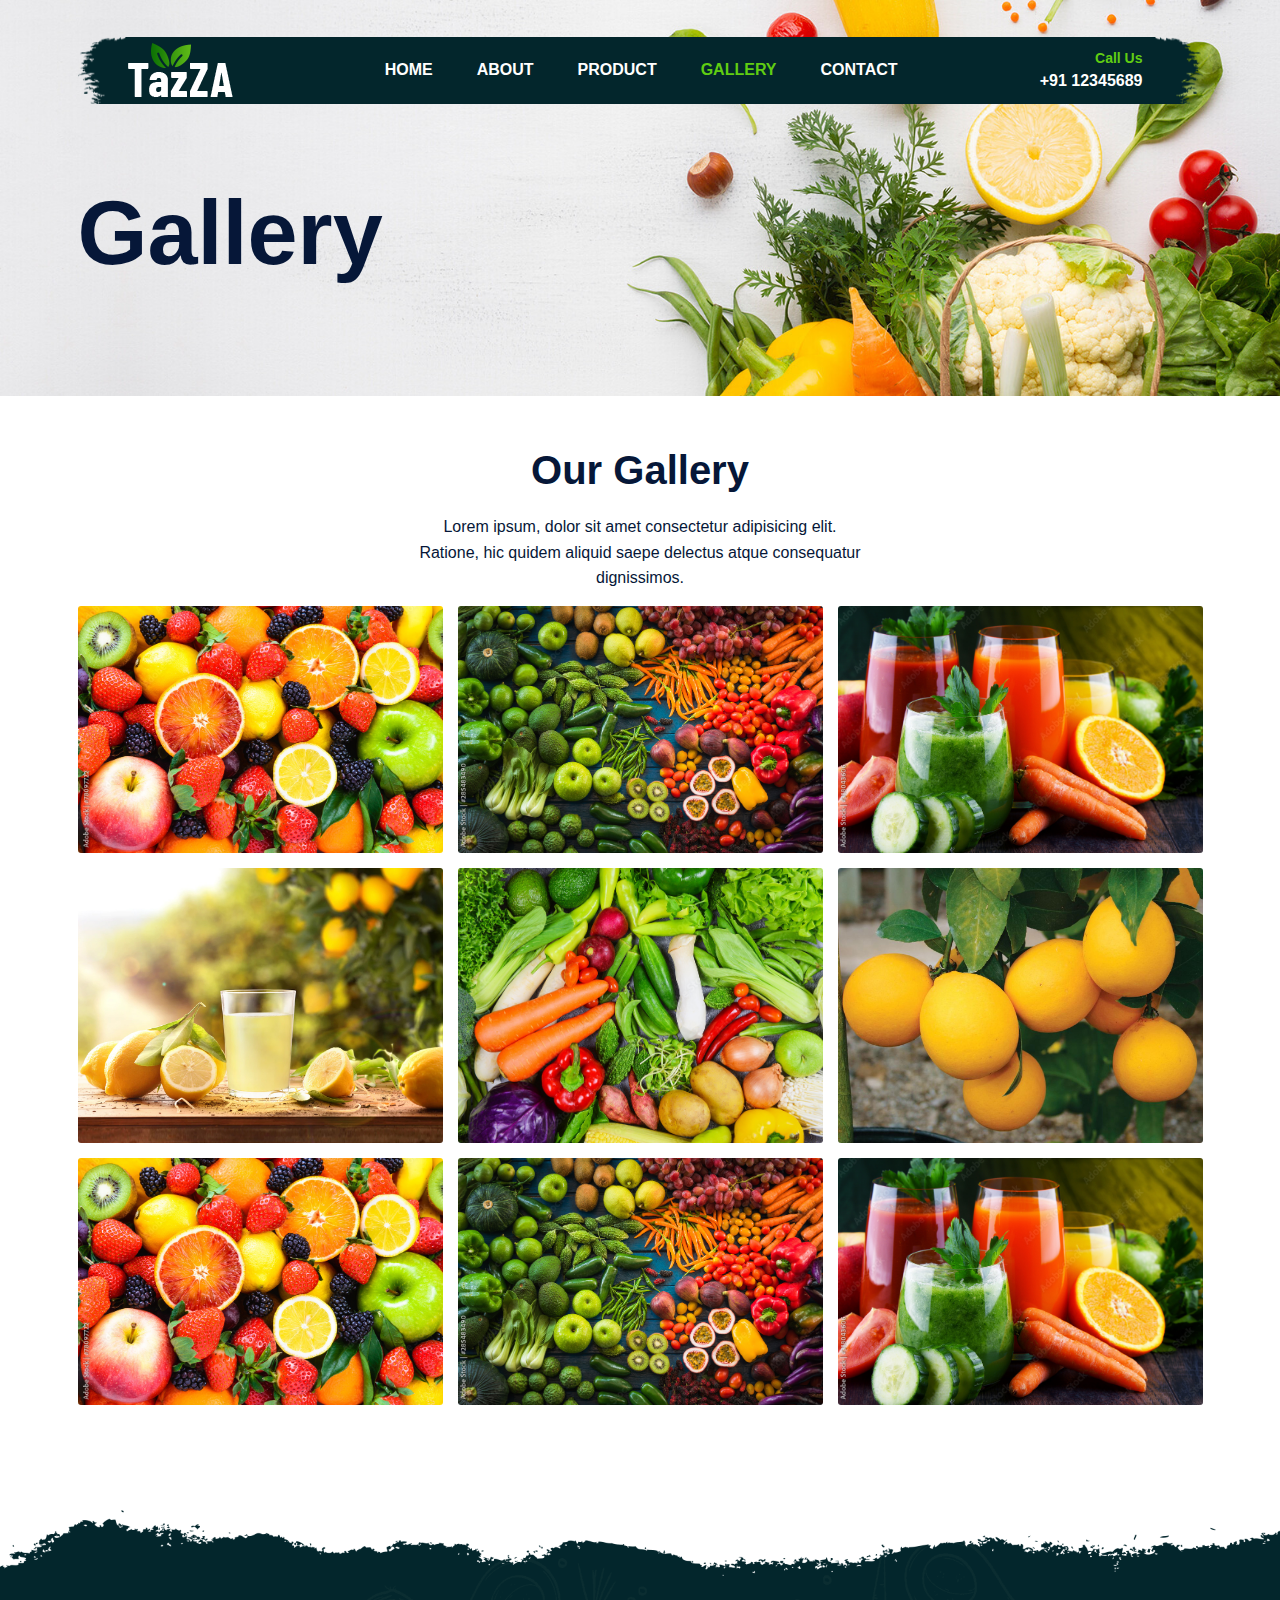
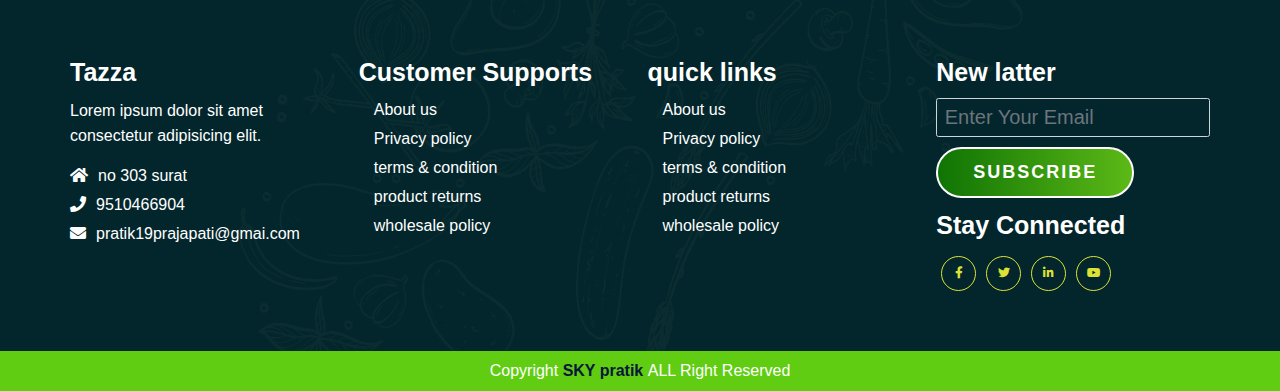
<file: gallery.html>
<!DOCTYPE html>
<html lang="en">

<head>
    <meta charset="UTF-8">
    <meta name="viewport" content="width=device-width, initial-scale=1.0">
    <title>Document</title>
    <!-- bootstrap css -->
    <link rel="stylesheet" href="bootstrap-5.1.3-dist/css/bootstrap.min.css">

    <!-- fontawsome cdn -->
    <link rel="stylesheet" href="https://cdnjs.cloudflare.com/ajax/libs/font-awesome/5.15.4/css/all.min.css"
        integrity="sha512-1ycn6IcaQQ40/MKBW2W4Rhis/DbILU74C1vSrLJxCq57o941Ym01SwNsOMqvEBFlcgUa6xLiPY/NS5R+E6ztJQ=="
        crossorigin="anonymous" referrerpolicy="no-referrer" />
 

    <!-- customize css -->
    <!-- style css -->
    <link rel="stylesheet" href="css/style.css">

    <!-- responsive css -->
    <link rel="stylesheet" href="css/responsive-style.css">
</head>

<body class="gallery">

    <!-- 01 nav bar section star -->
    <header id="full_nav">
        <div class="header">
            <div class="container">
                <nav class="navbar navbar-expand-lg ">
                    <a class="navbar-brand" href="#">
                        <img src="img/logo.png" alt="logo">
                    </a>
                    <button class="navbar-toggler" type="button" data-bs-toggle="collapse" data-bs-target="#navbarNav"
                        aria-controls="navbarNav" aria-expanded="false" aria-label="Toggle navigation">
                        <!-- <span class="navbar-toggler-icon"></span> -->
                        <i class="fas fa-stream navbar-toggler-icon"></i>
                    </button>
                    <div class="collapse navbar-collapse" id="navbarNav">
                        <ul class="navbar-nav mx-auto">
                            <li class="nav-item">
                                <a class="nav-link " aria-current="page" href="index.html">Home</a>
                            </li>
                            <li class="nav-item">
                                <a class="nav-link " href="about.html">About</a>
                            </li>
                            <li class="nav-item">
                                <a class="nav-link" href="product.html">Product</a>
                            </li>
                            <li class="nav-item">
                                <a class="nav-link active" href="gallery.html">Gallery</a>
                            </li>
                            <li class="nav-item">
                                <a class="nav-link" href="contact.html">Contact</a>
                            </li>
                        </ul>
                        <div class="header_right">
                            <div class="text-lg-end">
                                <span>Call Us</span>
                                <span class="phone_no">+91 12345689</span>

                            </div>

                        </div>
                    </div>
                </nav>

            </div>

        </div>

    </header>
    <!-- nav bar section end -->

    <!--02 banner section start  -->
    <section class="banner_section">
        <div class="container">
            <div class="banner-contant">
                <h1>Gallery</h1>
            </div>
        </div>

    </section>
    <!-- banner section end  -->

    <!-- gallery section start -->

  <section class="gallery_section">
    <div class="container">
      <div class="row ">
        <div class="col-12 text-center pb-5">
          <h2 class="section-title">Our Gallery</h2>
          <p class="section-subtitle">
            Lorem ipsum, dolor sit amet consectetur adipisicing elit. Ratione, hic quidem aliquid saepe delectus atque
            consequatur dignissimos.
          </p>
          <div class="row">
            <div class="col-sm-6 col-lg-4 mb-4">
              <a href="img/gallery/g-1.jpg">
                <img src="img/gallery/g-1.jpg" alt="" class="img-fluid rounded-3">
              </a>
            </div>
            <div class="col-sm-6 col-lg-4 mb-4">
              <a href="img/gallery/g-2.jpg">
                <img src="img/gallery/g-2.jpg" alt="" class="img-fluid rounded-3">
              </a>
            </div>
            <div class="col-sm-6 col-lg-4 mb-4">
              <a href="img/gallery/g-3.jpg">
                <img src="img/gallery/g-3.jpg" alt="" class="img-fluid rounded-3">
              </a>
            </div>
            <div class="col-sm-6 col-lg-4 mb-4">
              <a href="img/gallery/g-4.jpg">
                <img src="img/gallery/g-4.jpg" alt="" class="img-fluid rounded-3">
              </a>
            </div>
            <div class="col-sm-6 col-lg-4 mb-4">
              <a href="img/gallery/g-5.jpg">
                <img src="img/gallery/g-5.jpg" alt="" class="img-fluid rounded-3">
              </a>
            </div>
            <div class="col-sm-6 col-lg-4 mb-4">
              <a href="img/gallery/g-6.jpg">
                <img src="img/gallery/g-6.jpg" alt="" class="img-fluid rounded-3">
              </a>
            </div>
            <div class="col-sm-6 col-lg-4 mb-4">
                <a href="img/gallery/g-1.jpg">
                  <img src="img/gallery/g-1.jpg" alt="" class="img-fluid rounded-3">
                </a>
              </div>
              <div class="col-sm-6 col-lg-4 mb-4">
                <a href="img/gallery/g-2.jpg">
                  <img src="img/gallery/g-2.jpg" alt="" class="img-fluid rounded-3">
                </a>
              </div>
              <div class="col-sm-6 col-lg-4 mb-4">
                <a href="img/gallery/g-3.jpg">
                  <img src="img/gallery/g-3.jpg" alt="" class="img-fluid rounded-3">
                </a>
              </div>
          </div>

        </div>
      </div>
    </div>

  </section>

    <!-- gallery section  end-->









    <!-- 04 footer section start -->
    <section class="footer_wrapper mt-3 mb-md-0">
        <div class="container px-5 px-lg-0">
            <div class="row">
                <div class="col-lg-3 col-sm-6 mb-5 mb-lg-0">
                    <h5>Tazza</h5>
                    <p class="mb-4 ps-0 company-details">Lorem ipsum dolor sit amet consectetur adipisicing elit.
                    </p>
                    <div class="contact-info">
                        <ul class="list-unstyled">
                            <li><a href="#"><i class="fa fa-home me-3"></i>no 303 surat</a></li>
                            <li><a href="#"><i class="fa fa-phone me-3"></i>9510466904</a></li>
                            <li><a href="#"><i class="fa fa-envelope me-3"></i>pratik19prajapati@gmai.com</a></li>
                        </ul>
                    </div>
                </div>
                <div class="col-lg-3 col-sm-6 mb-5 mb-lg-0">
                    <h5>Customer Supports</h5>
                    <ul class="link-widget p-0">
                        <li><a href="#">About us</a></li>
                        <li><a href="#">Privacy policy</a></li>
                        <li><a href="#">terms & condition</a></li>
                        <li><a href="#">product returns</a></li>
                        <li><a href="#">wholesale policy</a></li>

                    </ul>
                </div>
                <div class="col-lg-3 col-sm-6 mb-5 mb-lg-0">
                    <h5>quick links</h5>
                    <ul class="link-widget p-0">
                        <li><a href="#">About us</a></li>
                        <li><a href="#">Privacy policy</a></li>
                        <li><a href="#">terms & condition</a></li>
                        <li><a href="#">product returns</a></li>
                        <li><a href="#">wholesale policy</a></li>

                    </ul>
                </div>
                <div class="col-lg-3 col-sm-6 mb-5 mb-lg-0">
                    <h5>New latter</h5>
                    <div class="form-group mb-4">
                        <input type="email" class="form-control bg-transparent" placeholder="Enter Your Email">
                        <button type="submit" class="btn main-btn">Subscribe</button>
                    </div>
                    <h5>Stay Connected</h5>
                    <ul class="social-network d-flex align-items-center p-0">
                        <li><a href="#"><i class="fab fa-facebook-f"></i></a></li>
                        <li><a href="#"><i class="fab fa-twitter"></i></a></li>
                        <li><a href="#"><i class="fab fa-linkedin-in"></i></a></li>
                        <li><a href="#"><i class="fab fa-youtube"></i></a></li>

                    </ul>
                </div>
            </div>

        </div>
        <div class="container-fluid copyright-section">
            <p>Copyright <a href="#">SKY pratik </a>ALL Right Reserved</p>
        </div>

    </section>
    <!--  footer section end -->




      <!-- bootstrap 5 cdn js -->
      <script src="bootstrap-5.1.3-dist/js/bootstrap.min.js"   integrity="sha384-7+zCNj/IqJ95wo16oMtfsKbZ9ccEh31eOz1HGyDuCQ6wgnyJNSYdrPa03rtR1zdB"
      crossorigin="anonymous">
      </script>
    <script src="https://cdn.jsdelivr.net/npm/bootstrap@5.1.3/dist/js/bootstrap.min.js"
      integrity="sha384-QJHtvGhmr9XOIpI6YVutG+2QOK9T+ZnN4kzFN1RtK3zEFEIsxhlmWl5/YESvpZ13"
      crossorigin="anonymous"></script>

 


    <!-- customize js -->
    <script src="js/main.js"></script>
</body>

</html>
</file>
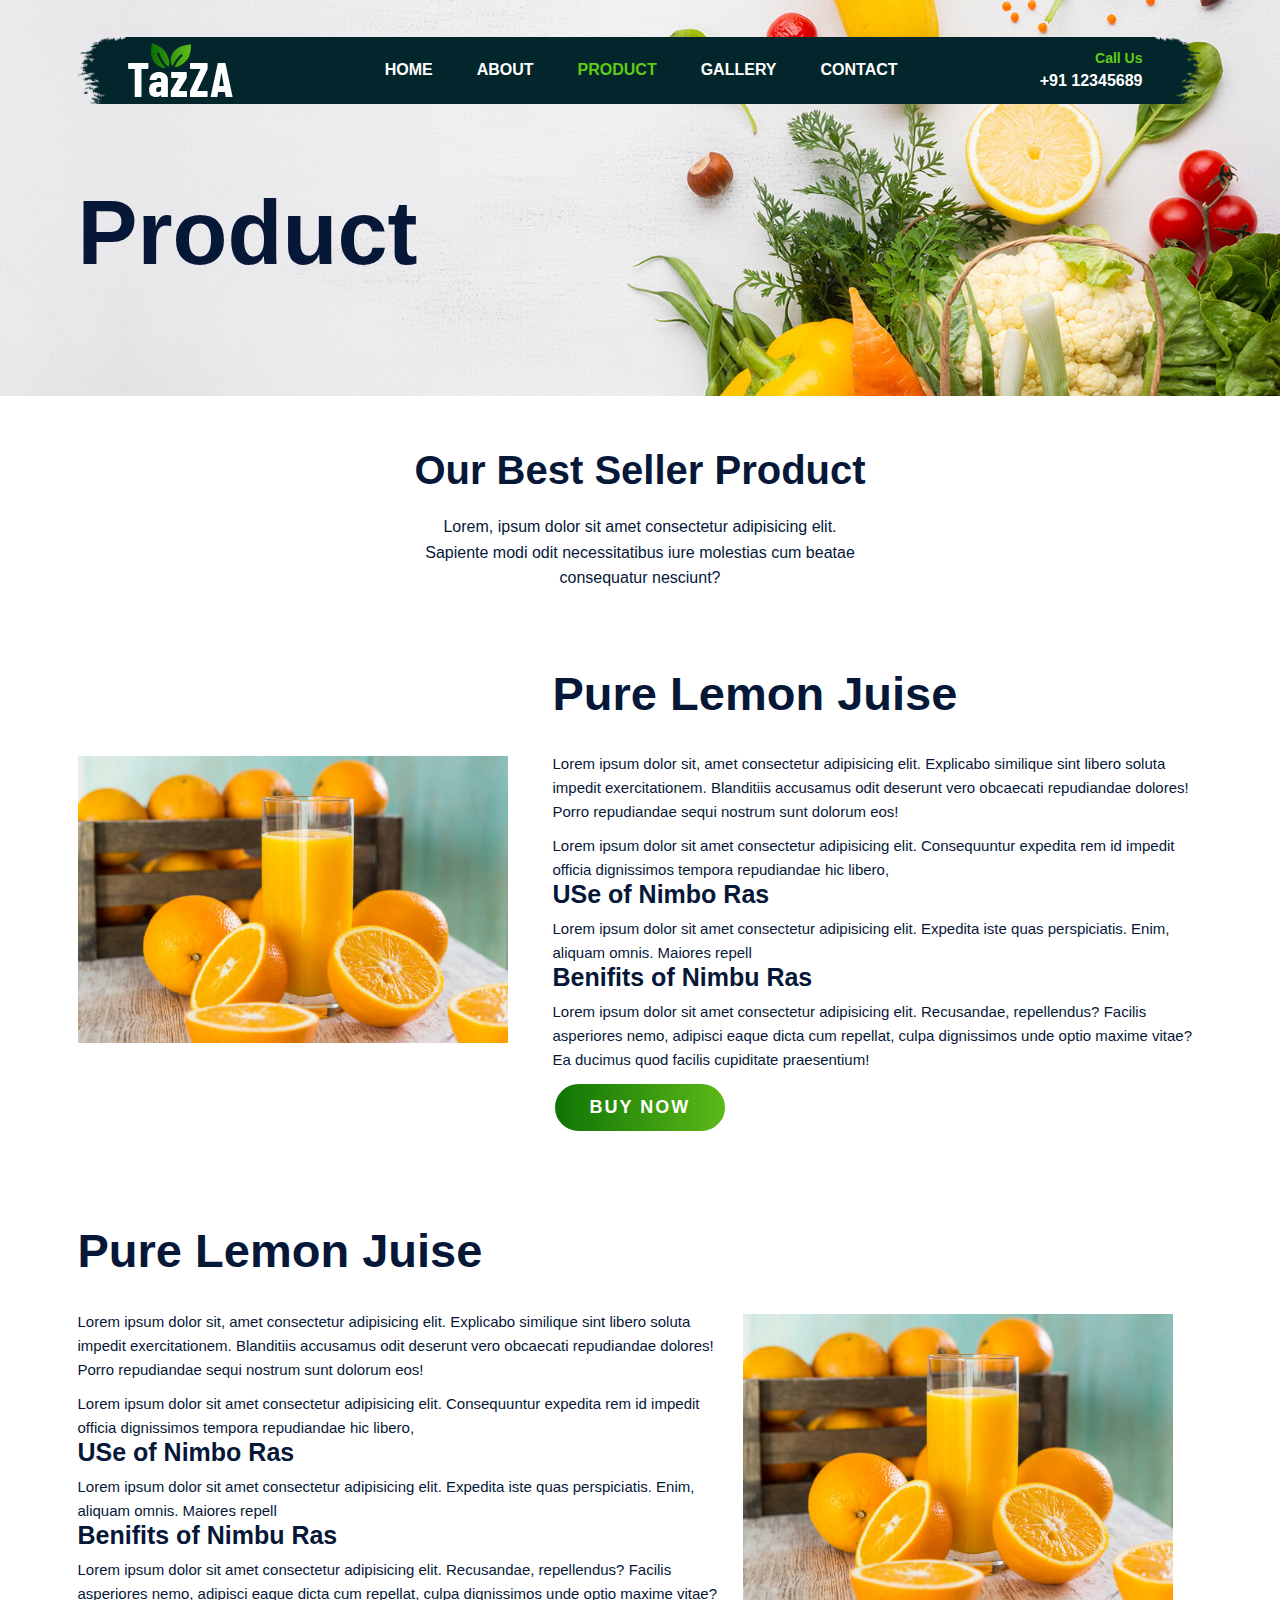
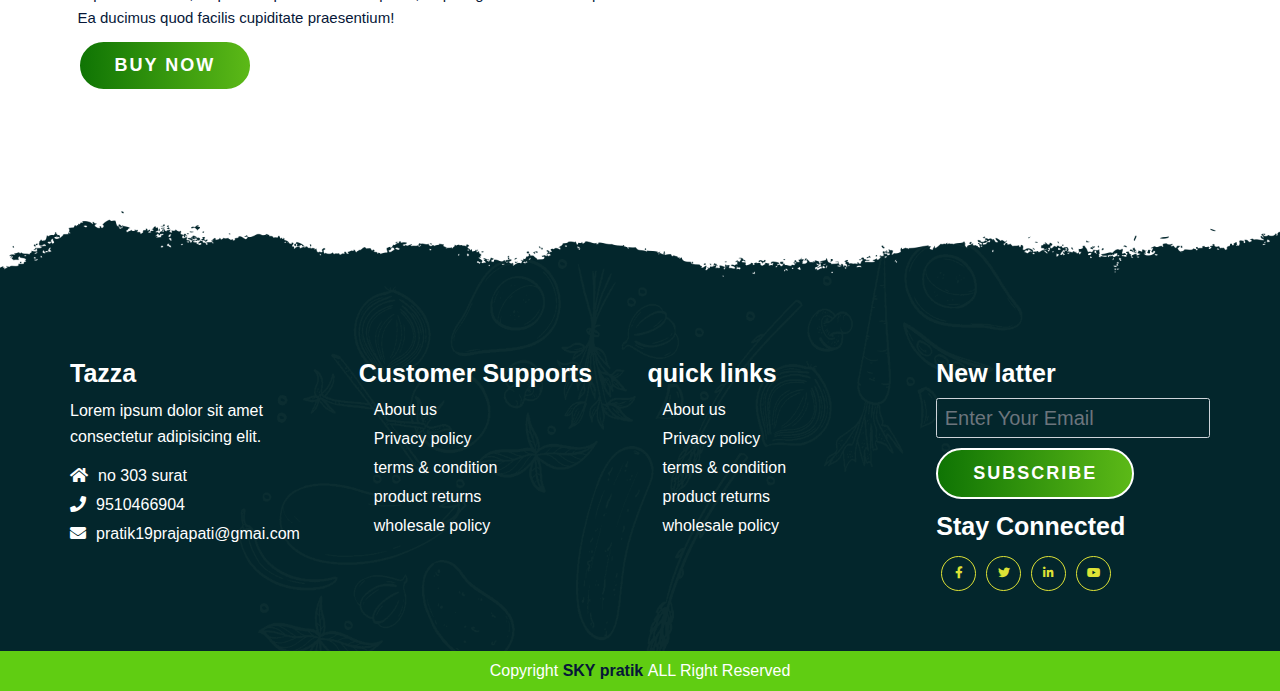
<file: product.html>
<!DOCTYPE html>
<html lang="en">

<head>
    <meta charset="UTF-8">
    <meta name="viewport" content="width=device-width, initial-scale=1.0">
    <title>Document</title>
    <!-- bootstrap css -->
    <link rel="stylesheet" href="bootstrap-5.1.3-dist/css/bootstrap.min.css">

    <!-- fontawsome cdn -->
    <link rel="stylesheet" href="https://cdnjs.cloudflare.com/ajax/libs/font-awesome/5.15.4/css/all.min.css"
        integrity="sha512-1ycn6IcaQQ40/MKBW2W4Rhis/DbILU74C1vSrLJxCq57o941Ym01SwNsOMqvEBFlcgUa6xLiPY/NS5R+E6ztJQ=="
        crossorigin="anonymous" referrerpolicy="no-referrer" />
    

    <!-- customize css -->
    <!-- style css -->
    <link rel="stylesheet" href="css/style.css">

    <!-- responsive css -->
    <link rel="stylesheet" href="css/responsive-style.css">
</head>

<body class="product">

    <!-- 01 nav bar section star -->
    <header id="full_nav">
        <div class="header">
            <div class="container">
                <nav class="navbar navbar-expand-lg ">
                    <a class="navbar-brand" href="#">
                        <img src="img/logo.png" alt="logo">
                    </a>
                    <button class="navbar-toggler" type="button" data-bs-toggle="collapse" data-bs-target="#navbarNav"
                        aria-controls="navbarNav" aria-expanded="false" aria-label="Toggle navigation">
                        <!-- <span class="navbar-toggler-icon"></span> -->
                        <i class="fas fa-stream navbar-toggler-icon"></i>
                    </button>
                    <div class="collapse navbar-collapse" id="navbarNav">
                        <ul class="navbar-nav mx-auto">
                            <li class="nav-item">
                                <a class="nav-link " aria-current="page" href="index.html">Home</a>
                            </li>
                            <li class="nav-item">
                                <a class="nav-link " href="about.html">About</a>
                            </li>
                            <li class="nav-item">
                                <a class="nav-link active" href="product.html">Product</a>
                            </li>
                            <li class="nav-item">
                                <a class="nav-link" href="gallery.html">Gallery</a>
                            </li>
                            <li class="nav-item">
                                <a class="nav-link" href="contact.html">Contact</a>
                            </li>
                        </ul>
                        <div class="header_right">
                            <div class="text-lg-end">
                                <span>Call Us</span>
                                <span class="phone_no">+91 12345689</span>

                            </div>

                        </div>
                    </div>
                </nav>

            </div>

        </div>

    </header>
    <!-- nav bar section end -->

    <!--02 banner section start  -->
    <section class="banner_section">
        <div class="container">
            <div class="banner-contant">
                <h1>Product</h1>
            </div>
        </div>

    </section>
    <!-- banner section end  -->

    <!-- product section start -->
    <section class="product_section">
        <div class="container">
            <div class="row justify-content-center">
                <div class="col-12 text-center pb-5">
                    <h2 class="section-title">Our Best Seller Product</h2>
                    <p class="section-subtitle">Lorem, ipsum dolor sit amet consectetur adipisicing elit. Sapiente modi
                        odit necessitatibus iure
                        molestias cum beatae consequatur nesciunt?</p>
                </div>
            </div>
            <div class="row align-items-center py-5">
                <div class="col-xl-5 col-lg-6 col-12 mb-5">
                    <div class="card border-0 me-lg-5">
                        <img src="./img/products/fresh-fruits1.jpg" alt="">
                    </div>
                </div>
                <div class="col-xl-7 col-lg-6 col-12 mb-5">
                    <div class="product_content">
                        <h2>Pure Lemon Juise</h2>
                        <div class="product-details">
                            <p>Lorem ipsum dolor sit, amet consectetur adipisicing elit. Explicabo similique sint libero
                                soluta impedit exercitationem. Blanditiis accusamus odit deserunt vero obcaecati
                                repudiandae dolores! Porro repudiandae sequi nostrum sunt dolorum eos!</p>
                            <p>
                                Lorem ipsum dolor sit amet consectetur adipisicing elit. Consequuntur expedita rem id
                                impedit officia dignissimos tempora repudiandae hic libero,
                            </p>
                            <h4>USe of Nimbo Ras</h4>
                            <p>Lorem ipsum dolor sit amet consectetur adipisicing elit. Expedita iste quas perspiciatis.
                                Enim, aliquam omnis. Maiores repell </p>
                            <h4>Benifits of Nimbu Ras</h4>
                            <p>Lorem ipsum dolor sit amet consectetur adipisicing elit. Recusandae, repellendus? Facilis
                                asperiores nemo, adipisci eaque dicta cum repellat, culpa dignissimos unde optio maxime
                                vitae? Ea ducimus quod facilis cupiditate praesentium!</p>

                            <a href="#" class="btn main-btn">Buy NOW</a>
                        </div>
                    </div>
                </div>
            </div>
            <div class="row align-items-center py-5">
                <div class="col-xl-7 col-lg-6 col-12 mb-5 order-2 order-lg-1">
                    <div class="product_content">
                        <h2>Pure Lemon Juise</h2>
                        <div class="product-details">
                            <p>Lorem ipsum dolor sit, amet consectetur adipisicing elit. Explicabo similique sint libero
                                soluta impedit exercitationem. Blanditiis accusamus odit deserunt vero obcaecati
                                repudiandae dolores! Porro repudiandae sequi nostrum sunt dolorum eos!</p>
                            <p>
                                Lorem ipsum dolor sit amet consectetur adipisicing elit. Consequuntur expedita rem id
                                impedit officia dignissimos tempora repudiandae hic libero,
                            </p>
                            <h4>USe of Nimbo Ras</h4>
                            <p>Lorem ipsum dolor sit amet consectetur adipisicing elit. Expedita iste quas perspiciatis.
                                Enim, aliquam omnis. Maiores repell </p>
                            <h4>Benifits of Nimbu Ras</h4>
                            <p>Lorem ipsum dolor sit amet consectetur adipisicing elit. Recusandae, repellendus? Facilis
                                asperiores nemo, adipisci eaque dicta cum repellat, culpa dignissimos unde optio maxime
                                vitae? Ea ducimus quod facilis cupiditate praesentium!</p>

                            <a href="#" class="btn main-btn">Buy NOW</a>
                        </div>
                    </div>
                </div>
                <div class="col-xl-5 col-lg-6 col-12 mb-5 order-1 order-lg-2">
                    <div class="card border-0 me-lg-5">
                        <img src="./img/products/fresh-fruits1.jpg" alt="">
                    </div>
                </div>
            </div>
        </div>

    </section>
    <!-- product section end -->









    <!-- 04 footer section start -->
    <section class="footer_wrapper mt-3 mb-md-0">
        <div class="container px-5 px-lg-0">
            <div class="row">
                <div class="col-lg-3 col-sm-6 mb-5 mb-lg-0">
                    <h5>Tazza</h5>
                    <p class="mb-4 ps-0 company-details">Lorem ipsum dolor sit amet consectetur adipisicing elit.
                    </p>
                    <div class="contact-info">
                        <ul class="list-unstyled">
                            <li><a href="#"><i class="fa fa-home me-3"></i>no 303 surat</a></li>
                            <li><a href="#"><i class="fa fa-phone me-3"></i>9510466904</a></li>
                            <li><a href="#"><i class="fa fa-envelope me-3"></i>pratik19prajapati@gmai.com</a></li>
                        </ul>
                    </div>
                </div>
                <div class="col-lg-3 col-sm-6 mb-5 mb-lg-0">
                    <h5>Customer Supports</h5>
                    <ul class="link-widget p-0">
                        <li><a href="#">About us</a></li>
                        <li><a href="#">Privacy policy</a></li>
                        <li><a href="#">terms & condition</a></li>
                        <li><a href="#">product returns</a></li>
                        <li><a href="#">wholesale policy</a></li>

                    </ul>
                </div>
                <div class="col-lg-3 col-sm-6 mb-5 mb-lg-0">
                    <h5>quick links</h5>
                    <ul class="link-widget p-0">
                        <li><a href="#">About us</a></li>
                        <li><a href="#">Privacy policy</a></li>
                        <li><a href="#">terms & condition</a></li>
                        <li><a href="#">product returns</a></li>
                        <li><a href="#">wholesale policy</a></li>

                    </ul>
                </div>
                <div class="col-lg-3 col-sm-6 mb-5 mb-lg-0">
                    <h5>New latter</h5>
                    <div class="form-group mb-4">
                        <input type="email" class="form-control bg-transparent" placeholder="Enter Your Email">
                        <button type="submit" class="btn main-btn">Subscribe</button>
                    </div>
                    <h5>Stay Connected</h5>
                    <ul class="social-network d-flex align-items-center p-0">
                        <li><a href="#"><i class="fab fa-facebook-f"></i></a></li>
                        <li><a href="#"><i class="fab fa-twitter"></i></a></li>
                        <li><a href="#"><i class="fab fa-linkedin-in"></i></a></li>
                        <li><a href="#"><i class="fab fa-youtube"></i></a></li>

                    </ul>
                </div>
            </div>

        </div>
        <div class="container-fluid copyright-section">
            <p>Copyright <a href="#">SKY pratik </a>ALL Right Reserved</p>
        </div>

    </section>
    <!--  footer section end -->




     <!-- bootstrap 5 cdn js -->
     <script src="bootstrap-5.1.3-dist/js/bootstrap.min.js"   integrity="sha384-7+zCNj/IqJ95wo16oMtfsKbZ9ccEh31eOz1HGyDuCQ6wgnyJNSYdrPa03rtR1zdB"
     crossorigin="anonymous">
     </script>
   <script src="https://cdn.jsdelivr.net/npm/bootstrap@5.1.3/dist/js/bootstrap.min.js"
     integrity="sha384-QJHtvGhmr9XOIpI6YVutG+2QOK9T+ZnN4kzFN1RtK3zEFEIsxhlmWl5/YESvpZ13"
     crossorigin="anonymous"></script>

   


    <!-- customize js -->
    <script src="js/main.js"></script>
</body>

</html>
</file>
<file: css/style.css>
*::before,*::after{
        box-sizing: border-box;
        margin: 0;
        padding: 0;
        text-decoration: none;
        outline: none;
    }

    /* pre-difine css for easy to write and for short css code */

    :root{
        /* background color */
        --bg-white:#fff;
        --bg-dark-color:#03262c;

        /* text color */
        --primary-text:#061738;
        --secondary-color:#60cd12;
        --light-color:#e2f6de;
        --dark-color:#03262c;
        --text-white:#fff;
        --text-gray:#dee236;
        --anchor-color:#007aff;

        /* font family */
        --primary-font:'Barlow Condensed',sans-serif;
        --secondary-font:'Roboto',sans-serif;

    }
    body,html{
        color: var(--primary-text);
        font-size: 10px;
        font-weight: 400;
        font-family: var(--primary-font);
        scroll-behavior: smooth;
        line-height: 1.5;
    }
    h1,h2,h3,h4,h5,h6,p{
        margin: 0;
    }

    h1{
        font-size: 9rem;
        line-height: 1.4;
        font-weight: 600;
        color: var(--primary-text);
    }
    h2{
        color: var(--primary-text);
        font-size: 4.7rem;
        font-weight: 600;
        display: inline-block;
        text-transform: capitalize;
        line-height: 1.2;
        margin-bottom: 2rem;
    }
    h3{
        color: var(--text-white);
        font-size: 3.1rem;
        line-height: 1.2;
        font-weight: 700;
    }
    h4{
        font-size: 2.5rem;
        font-weight: 700;
        line-height: 1;
        color: var(--primary-text);
    }
    h5{
        font-size: 1.8rem;
        font-weight: 600;
        line-height: 1;
        color: var(--primary-text);
    }
    p{
        font-size: 1.5rem;
        line-height: 1.6;
        margin-top: 1rem;
        color: var(--primary-text);
        font-family: var(--secondary-font);
    }
    iframe,img,object{
        max-width: 100%;
    }

    ul{
        margin: 0;
        padding: 0;
        list-style: none;
    }
    a,a:active,a:focus,a:hover,button{
        text-decoration: none;
        outline: 0;
    }
    li a{
        color: var(--text-white);
    }
    a:hover,button:hover{
        -webkit-transition: all 0.3s ease-in;
        -o-transition: all 0.3s ease-in;
        -moz-transition: all 0.3s ease-in;
        transition:all 0.3s ease-in;
    }
    ::-webkit-scrollbar{
        width: 1rem;
        
    }
    ::-webkit-scrollbar-track{
        background: var(--bg-white);
    
    }
    ::-webkit-scrollbar-thumb{
        background-color: var(--secondary-color);
    }
    .main-btn{
        position: relative;
        color: var(--bg-white);
        background: linear-gradient(to right,#0f7404,#5cb917);
        z-index: 1;
        overflow: hidden;
        border: 0.2rem solid var(--bg-white);
        border-radius: 3.5rem;
        text-transform: uppercase;
        padding: 1rem 3.5rem;
        font-weight: 600;
        font-size: 1.8rem;
        margin-top: 1rem;
        letter-spacing: 0.2rem;
    }
    .main-btn:hover{
        background: var(--bg-white);
        color: var(--secondary-color);
        border: 0.2rem solid var(--secondary-color);
    }
    section{
        padding: 5rem 0;
    }
    .section-title{
        font-size: 4rem;
        font-weight: 700;
        color: var(--primary-text);
        text-transform: capitalize;
        margin-bottom: 2rem;
    }
    .section-subtitle{
        font-size: 1.6rem;
        font-weight: 400;
        color: var(--primary-text);
        font-family: var(--secondary-font);
        max-width: 40%;
        margin: auto;
        margin-bottom: 1.5rem;
    }
    /* common banner for every page */
    .about .banner_section,
    .product .banner_section,
    .gallery .banner_section,
    .contact .banner_section{
        background: url('../img/banner-slide/top-banner.jpg');
        background-repeat: no-repeat;
        background-position: center;
        background-size: cover;
        padding-top: 17rem;
        padding-bottom: 10rem;
        min-height: auto;
    }
    /* 01 navbar css */
    .header{
        position: absolute;
        width: 100%;
        top: 2rem;
        left: 0;
        z-index: 2;
    }
    .header .navbar{
        background: url('../img/header-bg.png');
        background-repeat: no-repeat;
        background-position: center;
        background-size: contain;
        padding: 2rem 5rem;
    }
    .header.navbar-brand{
        width: 7.5rem;
        margin-top: -0.1rem;
    }
    .header .navbar-nav .nav-link{
        color: var(--text-white);
        text-transform: uppercase;
        font-size: 1.6rem;
        font-weight: 600;
        padding: 0.5rem 2rem;
        margin: 0 0.2rem;
        font-family: var(--primary-font);

    }

    .header .navbar-nav .nav-link:hover,
    .header .navbar-nav .active{
        color: var(--secondary-color);
        

    }
    .header .navbar-toggler {
        color: var(--text-white);
        font-size: 2rem;
        height: 2.7rem;
        padding: 0;
    }

    .header .navbar-toggler:focus{
        outline: none;
        box-shadow: none;
    }
    .header .header_right span{
        color: var(--secondary-color);
        display: block;
        font-weight: 700;
        font-size: 1.4rem;
        margin-right: 1rem;
    }
    .header .header_right .phone_no{
        color: var(--text-white);
        font-size: 1.6rem;
    }
    /* for header scroll */
    .header-scrolled{
        position: fixed;
        top: -0.4rem;
        left: 0;
        right: 0; 
        width: 100%;
        max-width: 1320px;
        margin: auto;
        z-index: 999;
        transition: 0.3s all ease-in-out;
    }
    /* header end */

    /* 02 banner star */
    /* this is banner fruit image */
    .banner_section{
        background: url(../img/banner-slide/Banner-1.jpg);
        background-repeat: no-repeat;
        background-position: center;
        background-size: cover;
        min-height: 90vh;

    }
    .banner_section .carousel-item{
        padding: 3rem 0;
        height: 90vh;
    }
    .banner_section .carousel-caption{
        top: 22%;
        bottom: 0;
        left: 3%;
        right: 0;
        text-align: left;
        width: 100%;
    }
    .banner_section .carousel-caption h3{
        padding: 0.5rem 1.5rem;
        background-color: var(--dark-color);
        display: inline;
    }
    .banner_section .carousel-caption p{
        max-width: 40rem;
        margin-bottom: 2rem;
    }

    /* 03 4card features */
    .feature_section .features-box{
        background-color: transparent;
        border: 0.15rem solid  var(--light-color);
        padding: 8rem 0;
        transition: all 0.3s;
    }
    .feature_section .features-icon-border{
        background-color: transparent;
        border-radius: 50%;
        border: 0.2rem solid var(--light-color);
        padding: 1.3rem;
        display: inline-block;

    }
    .feature_section .features-box .features-icon{
        height: 6.5rem;
        width: 6.5rem;
        background-color: var(--light-color);
        margin: auto;
        border-radius: 50%;
        display: flex;
        align-items: center;
        justify-content: center;
    }
    .feature_section .features-box .features-icon img{
        width: 3.7rem;
    }
    .feature_section .features-box h3{
        margin-top: 1.2rem;
        color: var(--primary-text);

    }
    .feature_section .features-box:hover{
        background-color: var(--bg-dark-color);
        border-color: var(--bg-dark-color);
    }
    .feature_section .features-box:hover h3{
        color: var(--text-white);

    } 
    .feature_section .features-box:hover .features-icon-border{
        border-color: var(--secondary-color);
    }
     /* 04 about part  */
     .landing_about_section{
        background: url("../img/about/about-banner.jpg");
        background-size: cover;
        background-repeat: no-repeat;
        background-position: center;
        padding: 9rem 0;
     }
     .landing_about_section p{
        color: var(--primary-text);
        margin: 2rem;
     }

      /* 05 product card  */
      .landing_product_section .product-card{
        position: relative;
        overflow: hidden;
        cursor: pointer;
        border: 0.2rem solid var(--light-color);
        padding: 2rem 1rem;
        transition: all 0.3s;
      }
      .landing_product_section .product-card .product-img{
        margin-bottom: 7rem;
        text-align: center;
      }
      .landing_product_section .product-card h3{
        color: var(--primary-text);
        word-spacing: -5px;
        font-size: 2.2rem;
      }
      .landing_product_section .product-card span{
        font-size: 1.8rem;
        font-weight: 600;
        text-transform: uppercase;
        color: var(--secondary-color);
        margin-right: 0.5rem;
        text-decoration: line-through;
        transition: all 0.3s;
      }
      .landing_product_section .product-card .product-detail{
        position: absolute;
        bottom: -22rem;
        right: 0;
        left: 0;
        text-align: center;
        padding: 5rem 1rem;
        background-color: var(--dark-color);
        transition: all 0.5s ease;
      }
      .landing_product_section .product-card:hover .product-detail{
        bottom: 0;
      }
         
      /* 06 review section */
      .testimonial_section{
        background-color: var(--light-color);
        padding-bottom: 8rem;

      }
      .testimonial_section .carousel-indicators{
        bottom: -6rem;
      }
      .testimonial_section .carousel-indicators button{
        background-color: var(--dark-color);
        width: 1.2rem;
        height: 1.2rem;
        border-radius: 50%;
      }
      .testimonial_section .card{
        background: url("../img/testimonial/testimonial-bg.png");
        background-size: cover;
        background-repeat: no-repeat;
        background-position: center;
        text-align: right;
        padding: 5rem 5rem 5rem 0;
         border: 0.1rem solid transparent;
      }
      .testimonial_section .profile-box{
        padding: 1.875rem;
        background-color: var(--dark-color);
        border-radius: .5rem 0 0.5rem;
      }
      .testimonial_section .profile-box img{
        border-radius: .625rem 3.125rem;
        width: 100%;
        height: 100%;
        object-fit: cover;
      }
      .testimonial_section .desc-box{
        padding-left: 2.5rem;
      }
      /* 07 gallery section */
      .gallery_section img{
        width: 100%;
        height: 100%;
        object-fit: cover;
      }
      /* 08 footer section */
      .footer_wrapper{
        background: url("../img/footer-bg/footer_bg.png");
        background-size: cover;
        background-repeat: no-repeat;
        background-position: top center;
        padding-top: 15rem;
        padding-bottom: 0rem;
      }
      .footer_wrapper h5{
        color: var(--text-white);
        font-size: 2.5rem;
        margin-bottom: 1.25rem;
      }
      .footer_wrapper ul li{
        margin-bottom: 0.5rem;
        list-style: none;
      }
      .footer_wrapper .company_details{
        font-size: 1.4rem;
         
      }
      .footer_wrapper .contact-info li a{
        color: var(--text-white);
        font-size: 1.6rem;

      }
      .footer_wrapper .link-widget li a,.footer_wrapper p{
        color: var(--text-white);
        font-size: 1.6rem;
        padding-left: 1.5rem;
      }
      .footer_wrapper .social-network a{
        width: 3.5rem;
        height: 3.5rem;
        font-size: 1.2rem;
        line-height: 3.2rem;
        margin: .5rem;
        display: inline-block;
        border: 0.125rem solid var(--text-gray);
        color: var(--text-gray);
        text-align: center;
        border-radius: 100%;
        transition: all 0.3s cubic-bezier(0.645,0.045,0.355,1);
      }
      .footer_wrapper .social-network a:hover{
        background-color: var(--secondary-color);
        border-color: var(--secondary-color);
        color: var(--text-white);
        box-shadow: 0 0.625rem  .9375rem 0 rgb(0 0 0 /10%);
        transform: translateY(-0.185rem);

      }
      .footer_wrapper .form-control{
        font-size: 2rem;
        color: var(--text-white);
      }
      .footer_wrapper .form-control:focus{
        outline: none;
        box-shadow: none;
        border-color: var(--secondary-color);
      }
      .footer_wrapper .copyright-section{
        background-color: var(--secondary-color);
        text-align: center;
        margin-top: 5rem;
        
      }
      .footer_wrapper .copyright-section p{
        margin-top: 0;
        padding: 2rem 0;
        line-height: 0;
      }
      .footer_wrapper .copyright-section a{
        color: var(--primary-text);
        font-weight: 600;
        line-height: 0;

      }

      /* About page */
      .about .about-details p{
        color: var(--primary-text);
      }

      /* Product page */
      .product.product-details p{
        margin-bottom: 1.5rem;

      }
     /* contact page */
     .contact .contact-form{
      background-color: var(--light-color);
      padding: 5rem;
      box-shadow: 0 0.2rem 1.5rem rgb(0 0 0 /8%);


     }
     .contact .contact-form .form-control:focus{
      outline: none;
      box-shadow: none;

     }
     .contact .contact-form .form-control::placeholder{
      color: var(--primary-text);

     }
     .contact .contact-form .form-control{
      padding: 1rem 1.5rem;
      border: 0.1rem solid var(--secondary-color);
      color: var(--primary-text);
      font-size: 1.5rem;
      font-weight: 400;
     }
     .contact .contact-form textarea {
      min-height: 15rem;

     }
     .contact .contact-form .info-box li{
      position: relative;
      padding-left: 7rem;
      padding-bottom: 3.5rem;
      margin-bottom: 2.9rem;
     }
     .contact .contact-form .info-box li i{
      position: absolute;
      left: 0;
      top: 1.5rem;
      font-size: 4.5rem;
      line-height: 4.5rem;
      color: var(--primary-text);
     }
     .contact .contact-form .info-box li p{
        color: var(--primary-text);
     }
     .contact .contact-form .info-box li a{
      color: var(--dark-color);
      font-size: 2.5rem;
      font-weight: 400;
      margin-bottom: 0;
     }
</file>
<file: css/responsive-style.css>
/* media query on 1170px when any part go down under 1170 px then its work */
@media (max-width:1170px) {

    /* general css */
    .section-subtitle {
        max-width: 60%;
    }
    /* 02 banner section */
    .banner_section .carousel-item{
        height: 90vh;
    }

}

/* media query for 991px  when any part go down under 991 px then its work  */
@media (max-width:991px) {
    /* general css */
   

    /* 01 navbar css */
    .header .navbar {
        background-size: cover;
        padding: 2rem;
    }

    .header .navbar-nav {
        margin-top: 2rem;
    }

    .header .navbar-nav .nav-link {
        padding: 0.2rem 0.5rem;
        margin-bottom: 1rem;
    }

    .header .header_right span {
        padding: 0.2rem 0.5rem;
    }

    /* common banner for every page */
    .about .banner_section,
    .product .banner_section,
    .gallery .banner_section,
    .contact .banner_section {
        padding-top: 12.5rem;
        padding-bottom: 3rem;
    }

}

/* media query for 767px  when any part go down under 767 px then its work  */
@media (max-width:767px) {
    /* general css */
    body,html{
        font-size: 7px;
    }
    .section-subtitle{
        max-width: 80%;
    }
    /* 02 banner section */
    .banner_section{
        min-height: 70vh;
    }
     .banner_section .carousel-item{
        height: 70vh;
    }
    

    
}

/* media query for 590px  when any part go down under 590 px then its work  */
@media (max-width:590px) {
    /* general css */
    body,html{
        font-size: 6px;
    }
 
   
    
    
    
}
</file>
